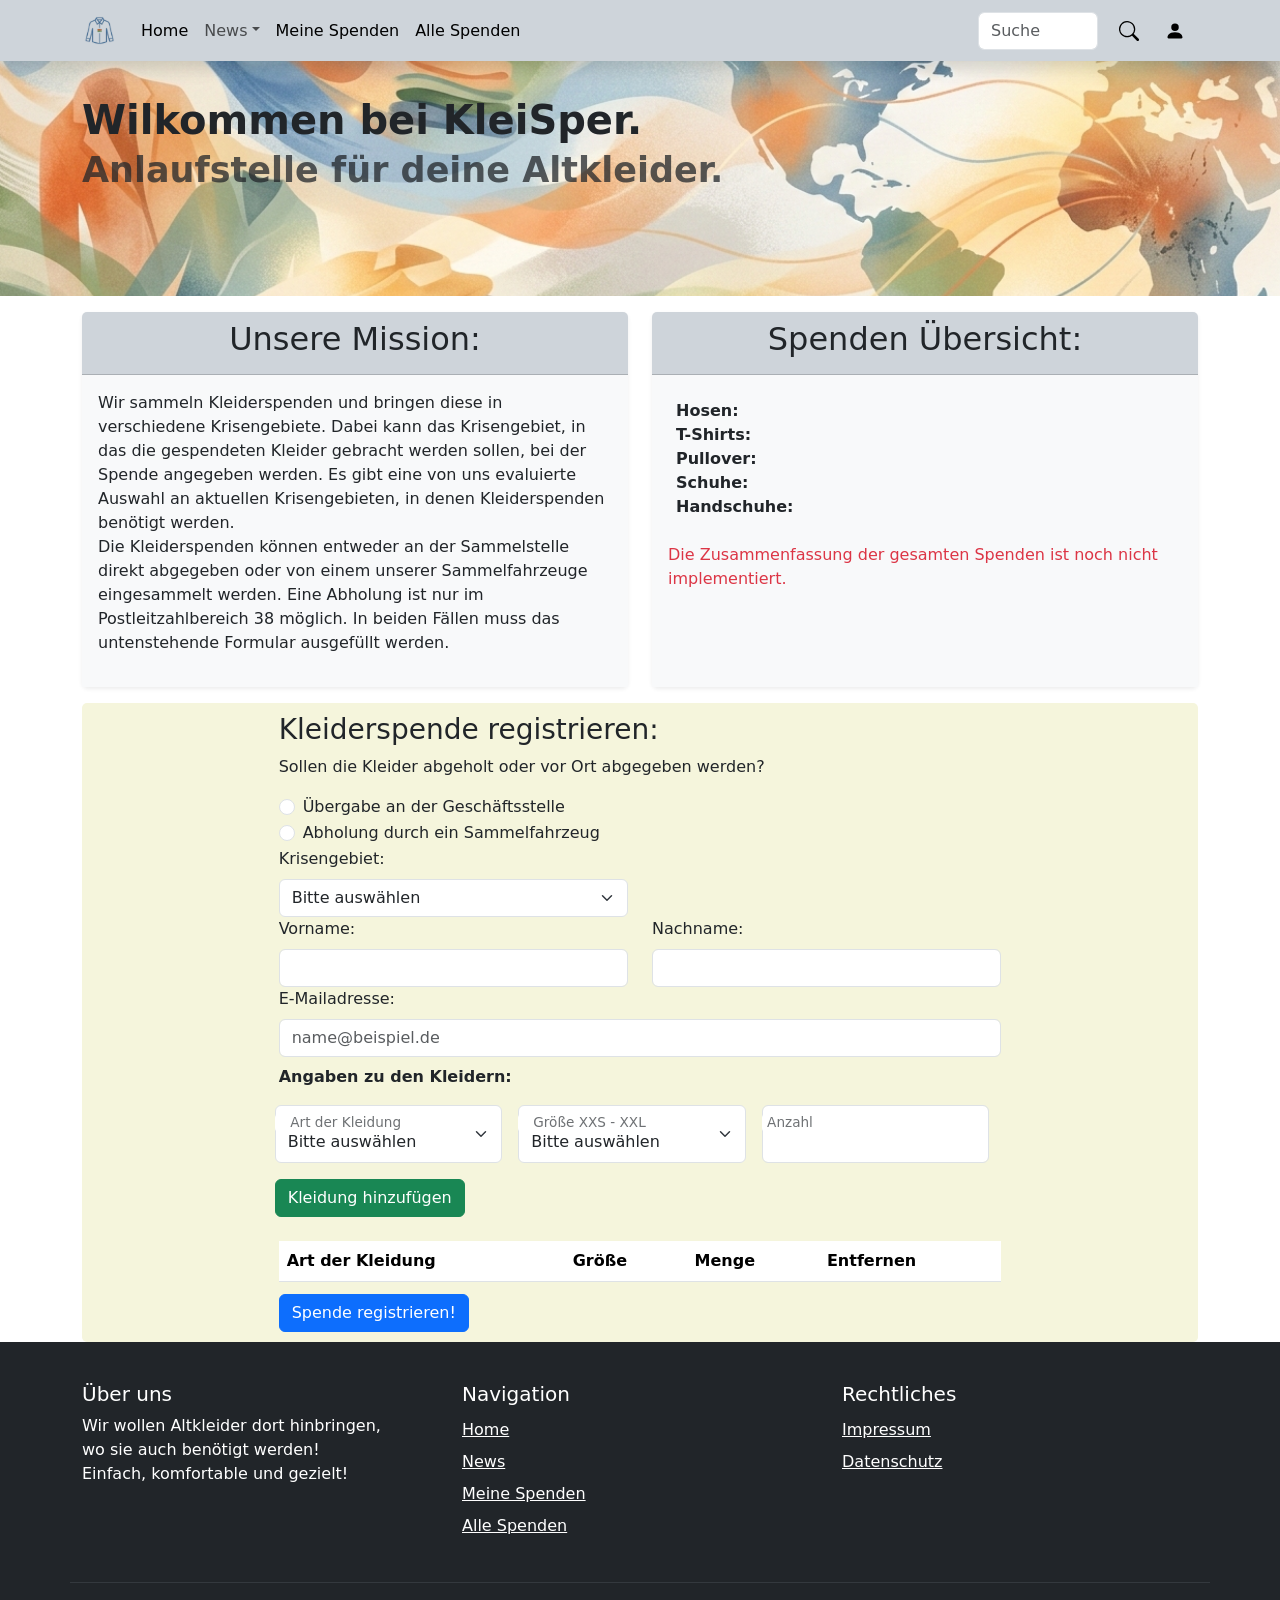
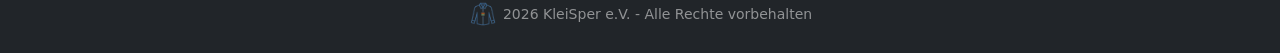
<file: index.html>
<!doctype html>
<html lang="de">
  <head>
    <meta charset="UTF-8" />
    <meta name="viewport" content="width=device-width, initial-scale=1.0" />
    <link rel="shortcut icon" href="images/favicon.ico" />
    <link
      href="https://cdn.jsdelivr.net/npm/bootstrap@5.3.8/dist/css/bootstrap.min.css"
      rel="stylesheet"
      integrity="sha384-sRIl4kxILFvY47J16cr9ZwB07vP4J8+LH7qKQnuqkuIAvNWLzeN8tE5YBujZqJLB"
      crossorigin="anonymous"
    />
    <link href="style.css" rel="stylesheet" />
    <title>KleiSper</title>
  </head>
  <body class="d-flex flex-column min-vh-100">
    <header>
      <nav class="navbar navbar-expand-md bg-dark-subtle shadow fixed-top">
        <div class="container-md d-flex align-items-center">
          <a class="navbar-brand" href="index.html">
            <img src="images/favicon.ico" alt="KleiSper" width="35px" />
          </a>
          <div
            class="offcanvas offcanvas-end"
            tabindex="-1"
            style="width: 70%"
            id="offcanvas"
            aria-label="offcanvasLabel1"
          >
            <div class="offcanvas-header">
              <h4 class="offcanvas-title">Menü</h4>
              <button
                type="button"
                class="btn-close text-reset"
                data-bs-dismiss="offcanvas"
                aria-label="Close"
              ></button>
            </div>
            <div class="offcanvas-body">
              <ul class="navbar-nav me-auto mb-2 mb-lg-0">
                <li class="nav-item">
                  <a class="nav-link active" href="index.html">Home</a>
                </li>
                <li class="nav-item dropdown">
                  <a
                    class="nav-link dropdown-toggle"
                    href="#"
                    role="button"
                    data-bs-toggle="dropdown"
                    aria-expanded="false"
                    >News</a
                  >
                  <ul class="dropdown-menu">
                    <li>
                      <a class="dropdown-item" href="news.html"
                        >Krisengebiete</a
                      >
                    </li>
                    <li>
                      <a class="dropdown-item" href="news.html"
                        >Sammelfahrzeuge</a
                      >
                    </li>
                    <li>
                      <a class="dropdown-item" href="news.html"
                        >News zu KleiSper</a
                      >
                    </li>
                    <li><hr class="dropdown-divider" /></li>
                    <li>
                      <a class="dropdown-item" href="news.html">Alle News</a>
                    </li>
                  </ul>
                </li>
                <li class="nav-item">
                  <a class="nav-link active" href="nutzerSpenden.html"
                    >Meine Spenden</a
                  >
                </li>
                <li class="nav-item">
                  <a class="nav-link active" href="alleSpenden.html"
                    >Alle Spenden</a
                  >
                </li>
              </ul>
            </div>
          </div>
          <div class="d-flex ms-auto">
            <form class="d-flex" role="search">
              <input
                id="suche"
                class="form-control me-2"
                type="search"
                placeholder="Suche"
                aria-label="Search"
                style="width: 120px"
              />
              <button class="btn btn-link btn-outline-secondary" type="submit">
                <img src="images/search.svg" alt="Suchen" width="20px" />
              </button>
            </form>
            <button class="btn btn-link btn-outline-light">
              <img src="images/person-fill.svg" alt="Profil" width="20px" />
            </button>
          </div>
          <button
            class="navbar-toggler"
            type="button"
            data-bs-toggle="offcanvas"
            data-bs-target="#offcanvas"
          >
            <span class="navbar-toggler-icon"></span>
          </button>
        </div>
      </nav>
      <div
        class="container-fluid img-fluid py-5"
        style="
          background-image: url(&quot;images/Header_background.png&quot;);
          background-size: cover;
          background-position: center;
        "
      >
        <div class="container-md py-5">
          <h1>
            <strong
              >Wilkommen bei KleiSper.<br />
              <small class="text-body-secondary"
                >Anlaufstelle für deine Altkleider.</small
              ></strong
            >
          </h1>
        </div>
      </div>
    </header>
    <main class="flex-grow-1">
      <div class="container-md">
        <div class="row mt-3">
          <div class="col-lg-6">
            <div class="card border-0 h-100 shadow-sm">
              <div class="card-header bg-dark-subtle">
                <h2 class="text-center">Unsere Mission:</h2>
              </div>
              <div class="card-body bg-light">
                <p>
                  Wir sammeln Kleiderspenden und bringen diese in verschiedene
                  Krisengebiete. Dabei kann das Krisengebiet, in das die
                  gespendeten Kleider gebracht werden sollen, bei der Spende
                  angegeben werden. Es gibt eine von uns evaluierte Auswahl an
                  aktuellen Krisengebieten, in denen Kleiderspenden benötigt
                  werden.<br />Die Kleiderspenden können entweder an der
                  Sammelstelle direkt abgegeben oder von einem unserer
                  Sammelfahrzeuge eingesammelt werden. Eine Abholung ist nur im
                  Postleitzahlbereich 38 möglich. In beiden Fällen muss das
                  untenstehende Formular ausgefüllt werden.
                </p>
              </div>
            </div>
          </div>
          <div class="col-lg-6">
            <div class="card border-0 h-100 shadow-sm">
              <div class="card-header bg-dark-subtle">
                <h2 class="text-center">Spenden Übersicht:</h2>
              </div>
              <div class="card-body bg-light">
                <ul class="list-unstyled p-2">
                  <li><strong>Hosen:</strong></li>
                  <li><strong>T-Shirts:</strong></li>
                  <li><strong>Pullover:</strong></li>
                  <li><strong>Schuhe:</strong></li>
                  <li><strong>Handschuhe:</strong></li>
                </ul>
                <p class="text-danger">
                  Die Zusammenfassung der gesamten Spenden ist noch nicht
                  implementiert.
                </p>
              </div>
            </div>
          </div>
        </div>

        <div
          class="mt-3"
          style="background-color: beige; border-radius: 5px; padding: 10px"
        >
          <div class="row">
            <div class="col-md-2"></div>
            <form id="formular" class="col-md-8 needs-validation" novalidate>
              <h3>Kleiderspende registrieren:</h3>
              <p>Sollen die Kleider abgeholt oder vor Ort abgegeben werden?</p>
              <div class="form-check">
                <input
                  class="form-check-input"
                  type="radio"
                  name="ort"
                  id="ort1"
                  value="Vor Ort"
                  required
                />
                <label class="form-check-label" for="ort1"
                  >Übergabe an der Geschäftsstelle</label
                >
              </div>
              <div class="form-check">
                <input
                  class="form-check-input"
                  type="radio"
                  name="ort"
                  id="ort2"
                  value="Abholung"
                  required
                />
                <label class="form-check-label" for="ort2"
                  >Abholung durch ein Sammelfahrzeug</label
                >
                <div class="invalid-feedback">Bitte wähle ein Option aus.</div>
              </div>
              <div class="row">
                <div class="col-sm-6 col-12">
                  <label for="krisengebiet" class="form-label"
                    >Krisengebiet:</label
                  >
                  <select
                    id="krisengebiet"
                    name="krisengebiet"
                    class="form-select"
                    required
                  >
                    <option value="" selected disabled>Bitte auswählen</option>
                    <option value="Mandalore">Mandalore</option>
                    <option value="Alderaan">Alderaan</option>
                    <option value="Tatooine">Tatooine</option>
                    <option value="Naboo">Naboo</option>
                    <option value="Endor">Endor</option>
                  </select>
                  <div class="invalid-feedback">
                    Bitte wähle ein Krisengebiet aus.
                  </div>
                </div>
              </div>
              <div class="row">
                <div class="col-sm-6 col-12">
                  <label for="vorN" class="form-label">Vorname:</label>
                  <input
                    type="text"
                    id="vorN"
                    name="vorN"
                    class="form-control"
                    required
                  />
                  <div class="invalid-feedback">
                    Bitte gib deinen Vornamen an.
                  </div>
                </div>
                <div class="col-sm-6 col-12">
                  <label for="nachN" class="form-label">Nachname:</label>
                  <input
                    type="text"
                    id="nachN"
                    name="nachN"
                    class="form-control"
                    required
                  />
                  <div class="invalid-feedback">
                    Bitte gib deinen Nachnamen an.
                  </div>
                </div>
              </div>
              <div class="col-12">
                <label for="email" class="form-label">E-Mailadresse:</label>
                <input
                  type="email"
                  id="email"
                  name="email"
                  class="form-control"
                  placeholder="name@beispiel.de"
                  autocomplete="email"
                  inputmode="email"
                  required
                />
                <div class="invalid-feedback">
                  Bitte gib eine E-Mail-Adresse an.
                </div>
              </div>
              <div id="abholung" class="row mt-2 d-none">
                <p class="col-12"><strong>Angaben für die Abholung:</strong></p>
                <div class="col-sm-8 col-12">
                  <label for="straße" class="form-label">Straße:</label>
                  <input
                    type="text"
                    id="straße"
                    name="straße"
                    class="form-control"
                  />
                  <div class="invalid-feedback">Bitte gib eine Straße an.</div>
                </div>
                <div class="col-sm-4 col-12">
                  <label for="hausNr" class="form-label">Hausnummer:</label>
                  <input
                    type="text"
                    id="hausNr"
                    name="hausNr"
                    class="form-control"
                    oninput="if (this.value < 0) this.value = 0;"
                  />
                  <div class="invalid-feedback">
                    Bitte gib eine Hausnummer an.
                  </div>
                </div>
                <div class="col-sm-3 col-12">
                  <label for="plz" class="form-label">Postleitzahl:</label>
                  <input
                    type="number"
                    id="plz"
                    name="plz"
                    min="38000"
                    max="38999"
                    inputmode="numeric"
                    step="1"
                    class="form-control my-no-spin"
                  />
                  <div class="invalid-feedback">
                    Bitte gib eine Postleitzahl von 38000 bis 38999 an.
                  </div>
                </div>
                <div class="col-sm-9 col-12">
                  <label for="stadt" class="form-label">Stadt:</label>
                  <input
                    type="text"
                    id="stadt"
                    name="stadt"
                    class="form-control"
                  />
                  <div class="invalid-feedback">Bitte gib eine Stadt an.</div>
                </div>
                <div class="row align-items-center mt-2">
                  <div class="col-12">
                    <p>Wunschtermin für die Abholung:</p>
                  </div>
                  <div class="col-auto">
                    <label for="datum" class="form-label">Datum:</label>
                    <input
                      type="date"
                      id="datum"
                      name="datum"
                      class="form-control"
                    />
                    <div class="invalid-feedback">
                      Bitte wähle ein Datum aus.
                    </div>
                  </div>
                  <div class="col-auto">
                    <label for="zeit" class="col-form-label">Zeit:</label>
                    <select id="zeit" name="zeit" class="form-select">
                      <option value="" selected disabled>
                        Bitte auswählen
                      </option>
                      <option value="8-10">8-10 Uhr</option>
                      <option value="10-12">10-12 Uhr</option>
                      <option value="14-16">14-16 Uhr</option>
                      <option value="16-18">16-18 Uhr</option>
                    </select>
                    <div class="invalid-feedback">
                      Bitte wähle einen Zeitslot aus.
                    </div>
                  </div>
                </div>
              </div>

              <div class="row align-items-center">
                <p class="col-12 mt-2 mb-0">
                  <strong>Angaben zu den Kleidern:</strong>
                </p>
                <div id="kleiderAuswahl" class="row g-3 mt-0">
                  <div
                    id="kleiderArten"
                    class="form-floating col-xxl-3 col-lg-4 col-sm-6"
                  >
                    <select
                      id="kleiderArt"
                      name="kleiderArt"
                      class="form-select"
                    >
                      <option value="" selected disabled>
                        Bitte auswählen
                      </option>
                      <option value="Hose">Hose</option>
                      <option value="T-Shirt">T-Shirt</option>
                      <option value="Pullover">Pullover</option>
                      <option value="Schuhe">Schuhe</option>
                      <option value="Handschuhe">Handschuhe</option>
                    </select>
                    <label for="kleiderArt" class="ps-4"
                      >Art der Kleidung</label
                    >
                  </div>

                  <div
                    id="größen1"
                    class="form-floating col-xxl-3 col-lg-4 col-sm-6"
                  >
                    <select
                      id="normalegröße"
                      name="normalegröße"
                      class="form-select"
                    >
                      <option value="" selected disabled>
                        Bitte auswählen
                      </option>
                      <option value="XXS">XXS</option>
                      <option value="XS">XS</option>
                      <option value="S">S</option>
                      <option value="M">M</option>
                      <option value="L">L</option>
                      <option value="XL">XL</option>
                      <option value="XXL">XXL</option>
                    </select>
                    <label for="normalegröße" class="ps-4">
                      Größe XXS - XXL</label
                    >
                  </div>
                  <div
                    id="größen2"
                    class="form-floating col-xxl-3 col-lg-4 col-sm-6 d-none"
                  >
                    <select
                      id="schuhgröße"
                      name="schuhgröße"
                      class="form-select"
                    >
                      <option value="" selected disabled>
                        Bitte auswählen
                      </option>
                      <option value="35">35</option>
                      <option value="36">36</option>
                      <option value="37">37</option>
                      <option value="38">38</option>
                      <option value="39">39</option>
                      <option value="40">40</option>
                      <option value="41">41</option>
                      <option value="42">42</option>
                      <option value="43">43</option>
                      <option value="44">44</option>
                      <option value="45">45</option>
                      <option value="46">46</option>
                      <option value="47">47</option>
                      <option value="48">48</option>
                    </select>
                    <label for="schuhgröße" class="ps-4">Schuhgröße</label>
                  </div>
                  <div
                    id="größen3"
                    class="form-floating col-xxl-3 col-lg-4 col-sm-6 d-none"
                  >
                    <select
                      id="handschuhgröße"
                      name="handschuhgröße"
                      class="form-select"
                    >
                      <option value="" selected disabled>
                        Bitte auswählen
                      </option>
                      <option value="4,5">4,5</option>
                      <option value="5">5</option>
                      <option value="5,5">5,5</option>
                      <option value="6">6</option>
                      <option value="6,5">6,5</option>
                      <option value="7">7</option>
                      <option value="7,5">7,5</option>
                      <option value="8">8</option>
                      <option value="8,5">8,5</option>
                      <option value="9">9</option>
                      <option value="9,5">9,5</option>
                      <option value="10">10</option>
                      <option value="11">11</option>
                    </select>
                    <label for="handschuhgröße" class="ps-4"
                      >Handschuhgröße</label
                    >
                  </div>
                  <div class="form-floating col-xxl-3 col-lg-4 col-sm-6">
                    <input
                      type="number"
                      id="anzahl"
                      name="anzahl"
                      class="form-control"
                      min="1"
                      inputmode="numeric"
                      step="1"
                      oninput="if (this.value < 1) this.value = 1;"
                    />
                    <label for="anzahl">Anzahl</label>
                  </div>
                  <div class="col-auto col-xxl-3 col-lg-4 col-sm-6">
                    <button
                      class="btn btn-success"
                      type="button"
                      id="button1"
                    >
                      Kleidung hinzufügen
                    </button>
                  </div>
                </div>
              </div>
              <div class="col-auto mt-4 mb-1">
                <table id="kleiderTabelle" class="table table-striped mb-0">
                  <thead>
                    <tr>
                      <th scope="col">Art der Kleidung</th>
                      <th scope="col">Größe</th>
                      <th scope="col">Menge</th>
                      <th scope="col">Entfernen</th>
                    </tr>
                  </thead>
                  <tbody></tbody>
                </table>
                <div id="checkKleider" class="d-none" style="color: #dc3545">
                  <small
                    >Bitte gebe mindestens ein Kleidungsstück zur Spende
                    an.</small
                  >
                </div>
              </div>
              <div class="col-auto">
                <button class="btn btn-primary mt-2" type="submit" id="button2">
                  Spende registrieren!
                </button>
              </div>
            </form>
          </div>
        </div>
      </div>
    </main>
    <footer class="bg-dark text-white py-4">
      <div class="container">
        <div class="row">
          <div class="col-md-4">
            <h5 class="mt-3">Über uns</h5>
            <p>
              Wir wollen Altkleider dort hinbringen,<br />wo sie auch benötigt
              werden! <br />
              Einfach, komfortable und gezielt!
            </p>
          </div>
          <div class="col-md-4">
            <h5 class="mt-3">Navigation</h5>
            <ul class="list-unstyled lh-lg">
              <li>
                <a class="nav-link d-inline-block" href="index.html"
                  ><u>Home</u></a
                >
              </li>
              <li>
                <a class="nav-link d-inline-block" href="news.html"
                  ><u>News</u></a
                >
              </li>
              <li>
                <a class="nav-link d-inline-block" href="nutzerSpenden.html"
                  ><u>Meine Spenden</u></a
                >
              </li>
              <li>
                <a class="nav-link d-inline-block" href="alleSpenden.html"
                  ><u>Alle Spenden</u></a
                >
              </li>
            </ul>
          </div>
          <div class="col-md-4 lh-lg">
            <h5 class="mt-3">Rechtliches</h5>
            <ul class="list-unstyled">
              <li>
                <a class="nav-link d-inline-block" href="impressum.html"
                  ><u>Impressum</u></a
                >
              </li>
              <li>
                <a class="nav-link d-inline-block" href="datenschutz.html"
                  ><u>Datenschutz</u></a
                >
              </li>
            </ul>
          </div>
          <hr class="mt-4 border-secondary" />
          <div class="text-center text-white-50">
            <img src="images/favicon.svg" width="30px" />
            <small>2026 KleiSper e.V. - Alle Rechte vorbehalten</small>
          </div>
        </div>
      </div>
    </footer>

    <script
      src="https://cdn.jsdelivr.net/npm/bootstrap@5.3.8/dist/js/bootstrap.bundle.min.js"
      integrity="sha384-FKyoEForCGlyvwx9Hj09JcYn3nv7wiPVlz7YYwJrWVcXK/BmnVDxM+D2scQbITxI"
      crossorigin="anonymous"
    ></script>
    <script src="scripts.js"></script>
  </body>
</html>
</file>
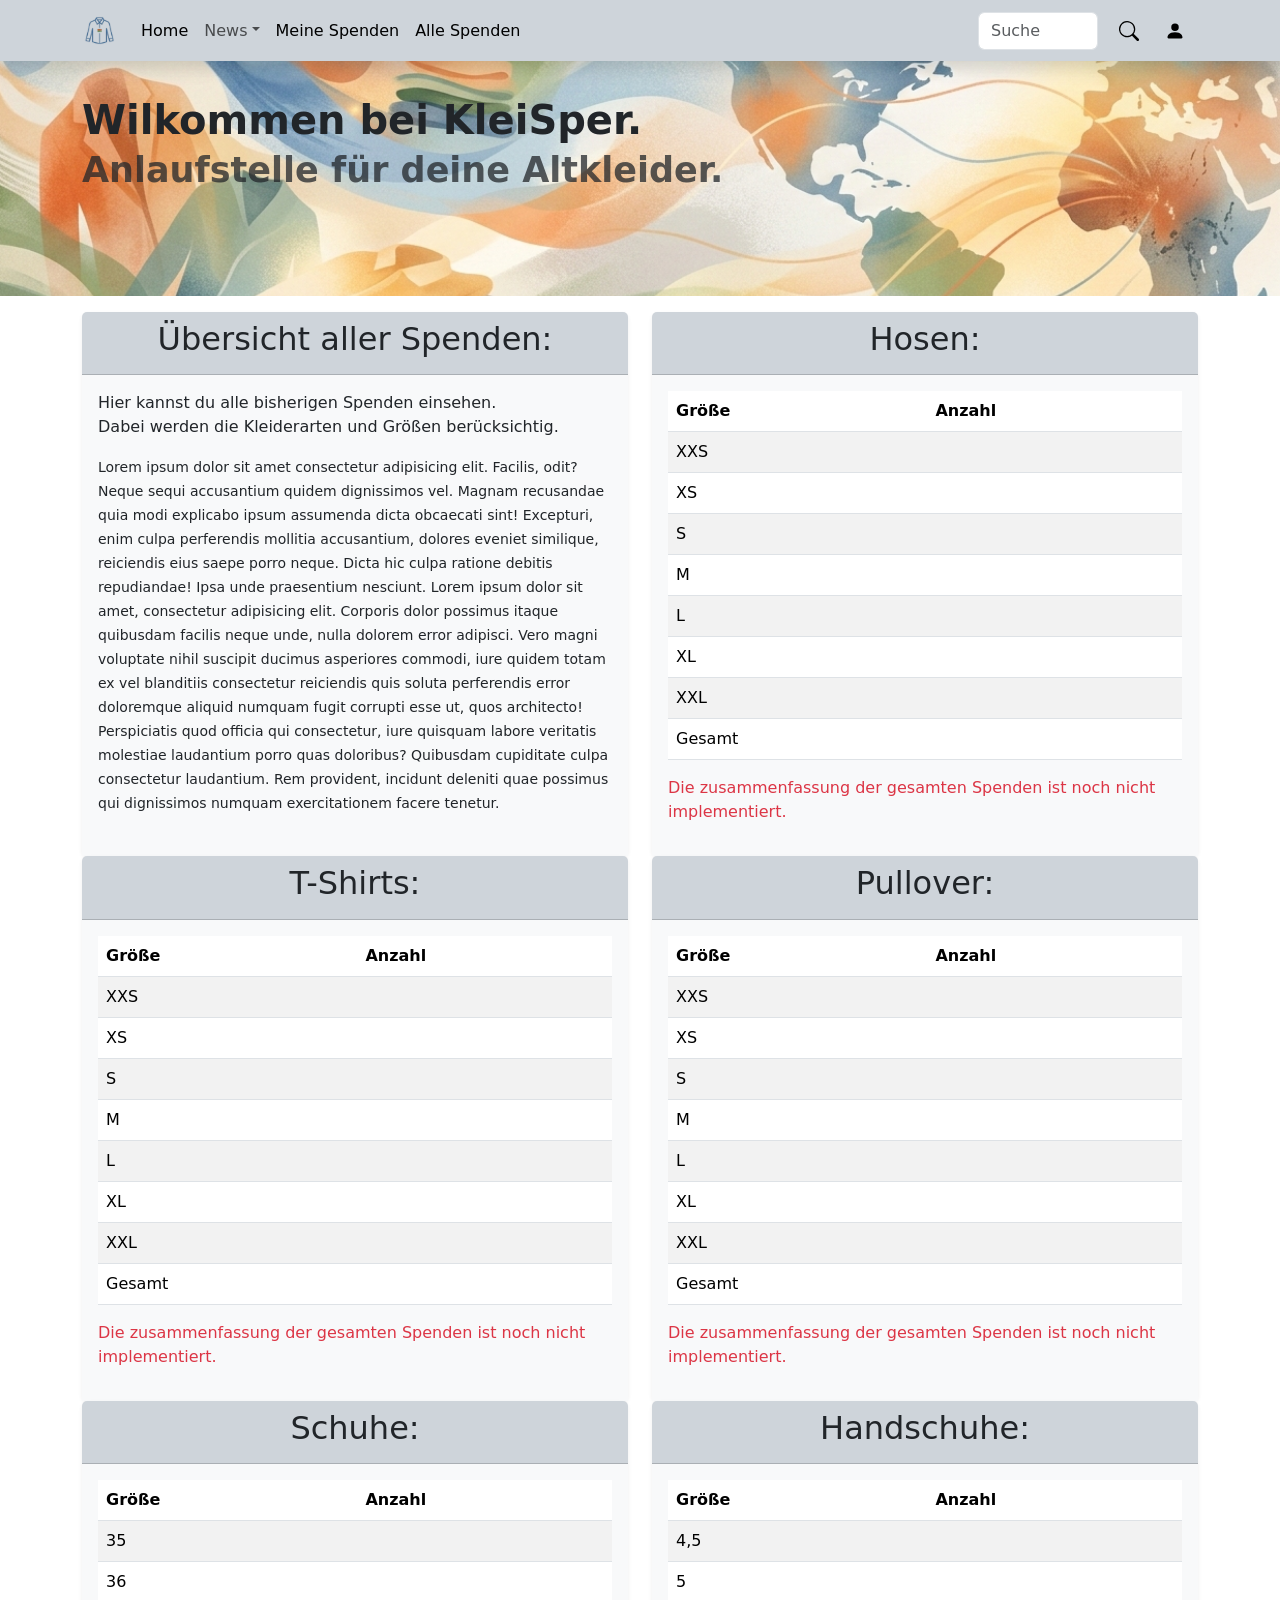
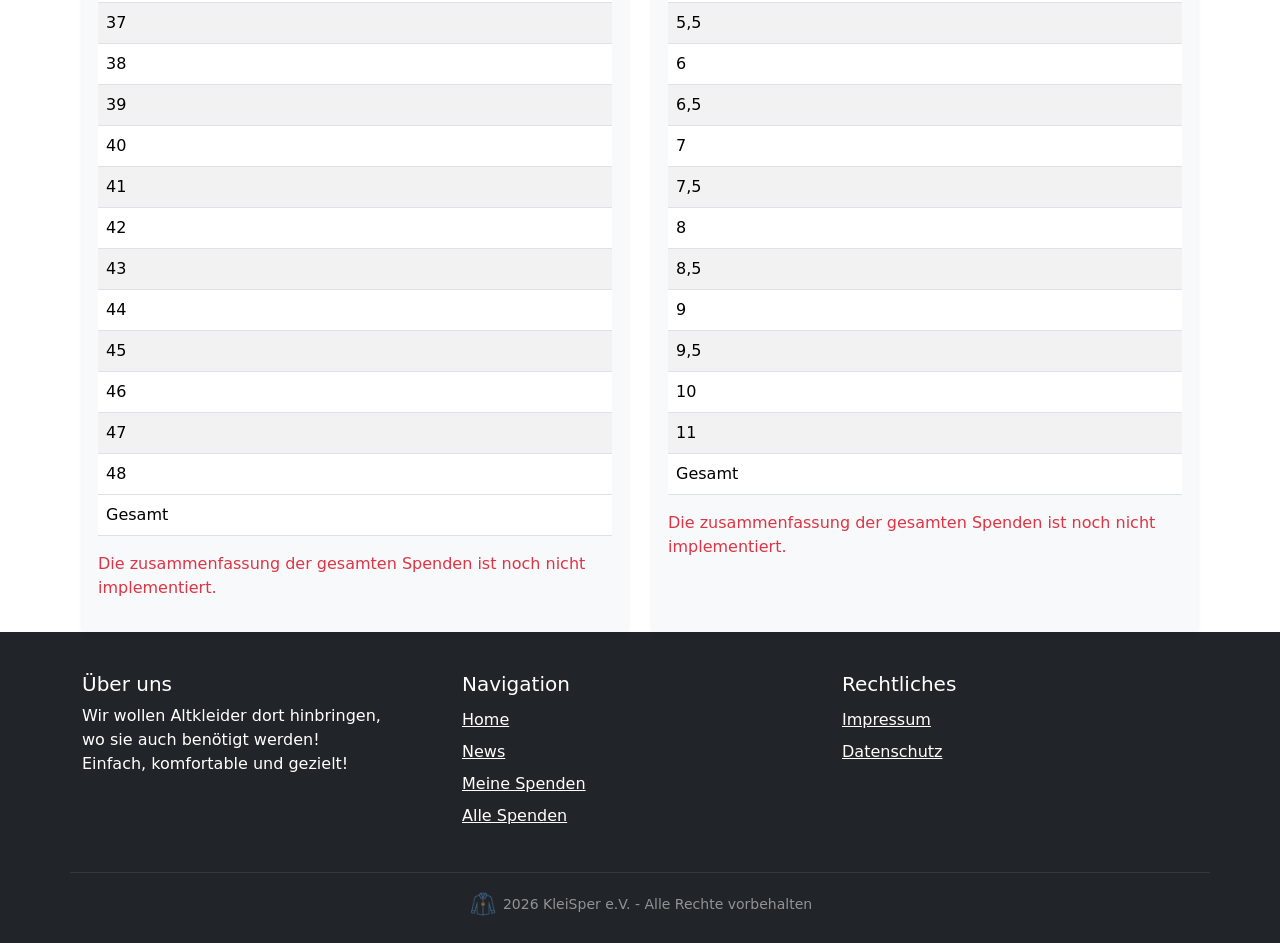
<file: alleSpenden.html>
<!doctype html>
<html lang="en">
  <head>
    <meta charset="UTF-8" />
    <meta name="viewport" content="width=device-width, initial-scale=1.0" />
    <link rel="shortcut icon" href="images/favicon.ico" />
    <link
      href="https://cdn.jsdelivr.net/npm/bootstrap@5.3.8/dist/css/bootstrap.min.css"
      rel="stylesheet"
      integrity="sha384-sRIl4kxILFvY47J16cr9ZwB07vP4J8+LH7qKQnuqkuIAvNWLzeN8tE5YBujZqJLB"
      crossorigin="anonymous"
    />
    <link href="style.css" rel="stylesheet" />
    <title>KleiSper</title>
  </head>
  <body class="d-flex flex-column min-vh-100">
    <header>
      <nav class="navbar navbar-expand-md bg-dark-subtle shadow fixed-top">
        <div class="container-md d-flex align-items-center">
          <a class="navbar-brand" href="index.html">
            <img src="images/favicon.ico" alt="KleiSper" width="35px" />
          </a>
          <div
            class="offcanvas offcanvas-end"
            tabindex="-1"
            style="width: 70%"
            id="offcanvas"
            aria-label="offcanvasLabel1"
          >
            <div class="offcanvas-header">
              <h4 class="offcanvas-title">Menü</h4>
              <button
                type="button"
                class="btn-close text-reset"
                data-bs-dismiss="offcanvas"
                aria-label="Close"
              ></button>
            </div>
            <div class="offcanvas-body">
              <ul class="navbar-nav me-auto mb-2 mb-lg-0">
                <li class="nav-item">
                  <a class="nav-link active" href="index.html">Home</a>
                </li>
                <li class="nav-item dropdown">
                  <a
                    class="nav-link dropdown-toggle"
                    href="#"
                    role="button"
                    data-bs-toggle="dropdown"
                    aria-expanded="false"
                    >News</a
                  >
                  <ul class="dropdown-menu">
                    <li>
                      <a class="dropdown-item" href="news.html"
                        >Krisengebiete</a
                      >
                    </li>
                    <li>
                      <a class="dropdown-item" href="news.html"
                        >Sammelfahrzeuge</a
                      >
                    </li>
                    <li>
                      <a class="dropdown-item" href="news.html"
                        >News zu KleiSper</a
                      >
                    </li>
                    <li><hr class="dropdown-divider" /></li>
                    <li>
                      <a class="dropdown-item" href="news.html">Alle News</a>
                    </li>
                  </ul>
                </li>
                <li class="nav-item">
                  <a class="nav-link active" href="nutzerSpenden.html"
                    >Meine Spenden</a
                  >
                </li>
                <li class="nav-item">
                  <a class="nav-link active" href="alleSpenden.html"
                    >Alle Spenden</a
                  >
                </li>
              </ul>
            </div>
          </div>
          <div class="d-flex ms-auto">
            <form class="d-flex" role="search">
              <input
                class="form-control me-2"
                type="search"
                placeholder="Suche"
                aria-label="Search"
                style="width: 120px"
              />
              <button class="btn btn-link btn-outline-secondary" type="submit">
                <img src="images/search.svg" alt="Suchen" width="20px" />
              </button>
            </form>
            <button class="btn btn-link btn-outline-light">
              <img src="images/person-fill.svg" alt="Profil" width="20px" />
            </button>
          </div>
          <button
            class="navbar-toggler"
            type="button"
            data-bs-toggle="offcanvas"
            data-bs-target="#offcanvas"
          >
            <span class="navbar-toggler-icon"></span>
          </button>
        </div>
      </nav>
      <div
        class="container-fluid img-fluid py-5"
        style="
          background-image: url(&quot;images/Header_background.png&quot;);
          background-size: cover;
          background-position: center;
        "
      >
        <div class="container-md pt-5 py-5">
          <h1>
            <strong
              >Wilkommen bei KleiSper.<br />
              <small class="text-body-secondary"
                >Anlaufstelle für deine Altkleider.</small
              ></strong
            >
          </h1>
        </div>
      </div>
    </header>
    <main class="flex-grow-1">
      <div class="container-md">
        <div class="row mt-3">
          <div class="col-lg-6">
            <div class="card border-0 h-100 shadow-sm">
              <div class="card-header bg-dark-subtle">
                <h2 class="text-center">Übersicht aller Spenden:</h2>
              </div>
              <div class="card-body bg-light">
                <p>
                  Hier kannst du alle bisherigen Spenden einsehen.<br />
                  Dabei werden die Kleiderarten und Größen berücksichtig.
                </p>
                <p>
                  <small
                    >Lorem ipsum dolor sit amet consectetur adipisicing elit.
                    Facilis, odit? Neque sequi accusantium quidem dignissimos
                    vel. Magnam recusandae quia modi explicabo ipsum assumenda
                    dicta obcaecati sint! Excepturi, enim culpa perferendis
                    mollitia accusantium, dolores eveniet similique, reiciendis
                    eius saepe porro neque. Dicta hic culpa ratione debitis
                    repudiandae! Ipsa unde praesentium nesciunt. Lorem ipsum
                    dolor sit amet, consectetur adipisicing elit. Corporis dolor
                    possimus itaque quibusdam facilis neque unde, nulla dolorem
                    error adipisci. Vero magni voluptate nihil suscipit ducimus
                    asperiores commodi, iure quidem totam ex vel blanditiis
                    consectetur reiciendis quis soluta perferendis error
                    doloremque aliquid numquam fugit corrupti esse ut, quos
                    architecto! Perspiciatis quod officia qui consectetur, iure
                    quisquam labore veritatis molestiae laudantium porro quas
                    doloribus? Quibusdam cupiditate culpa consectetur
                    laudantium. Rem provident, incidunt deleniti quae possimus
                    qui dignissimos numquam exercitationem facere
                    tenetur.</small
                  >
                </p>
              </div>
            </div>
          </div>
          <div class="col-lg-6">
            <div class="card border-0 h-100 shadow-sm">
              <div class="card-header bg-dark-subtle">
                <h2 class="text-center">Hosen:</h2>
              </div>
              <div class="card-body bg-light">
                <table class="table table-striped">
                  <thead>
                    <tr>
                      <th>Größe</th>
                      <th>Anzahl</th>
                    </tr>
                  </thead>
                  <tbody>
                    <tr>
                      <td>XXS</td>
                      <td></td>
                    </tr>
                    <tr>
                      <td>XS</td>
                      <td></td>
                    </tr>
                    <tr>
                      <td>S</td>
                      <td></td>
                    </tr>
                    <tr>
                      <td>M</td>
                      <td></td>
                    </tr>
                    <tr>
                      <td>L</td>
                      <td></td>
                    </tr>
                    <tr>
                      <td>XL</td>
                      <td></td>
                    </tr>
                    <tr>
                      <td>XXL</td>
                      <td></td>
                    </tr>
                  </tbody>
                  <tfoot>
                    <td>Gesamt</td>
                    <td></td>
                  </tfoot>
                </table>
                <p class="text-danger">
                  Die zusammenfassung der gesamten Spenden ist noch nicht
                  implementiert.
                </p>
              </div>
            </div>
          </div>
          <div class="col-lg-6">
            <div class="card border-0 h-100 shadow-sm">
              <div class="card-header bg-dark-subtle">
                <h2 class="text-center">T-Shirts:</h2>
              </div>
              <div class="card-body bg-light">
                <table class="table table-striped">
                  <thead>
                    <tr>
                      <th>Größe</th>
                      <th>Anzahl</th>
                    </tr>
                  </thead>
                  <tbody>
                    <tr>
                      <td>XXS</td>
                      <td></td>
                    </tr>
                    <tr>
                      <td>XS</td>
                      <td></td>
                    </tr>
                    <tr>
                      <td>S</td>
                      <td></td>
                    </tr>
                    <tr>
                      <td>M</td>
                      <td></td>
                    </tr>
                    <tr>
                      <td>L</td>
                      <td></td>
                    </tr>
                    <tr>
                      <td>XL</td>
                      <td></td>
                    </tr>
                    <tr>
                      <td>XXL</td>
                      <td></td>
                    </tr>
                  </tbody>
                  <tfoot>
                    <td>Gesamt</td>
                    <td></td>
                  </tfoot>
                </table>
                <p class="text-danger">
                  Die zusammenfassung der gesamten Spenden ist noch nicht
                  implementiert.
                </p>
              </div>
            </div>
          </div>
          <div class="col-lg-6">
            <div class="card border-0 h-100 shadow-sm">
              <div class="card-header bg-dark-subtle">
                <h2 class="text-center">Pullover:</h2>
              </div>
              <div class="card-body bg-light">
                <table class="table table-striped">
                  <thead>
                    <tr>
                      <th>Größe</th>
                      <th>Anzahl</th>
                    </tr>
                  </thead>
                  <tbody>
                    <tr>
                      <td>XXS</td>
                      <td></td>
                    </tr>
                    <tr>
                      <td>XS</td>
                      <td></td>
                    </tr>
                    <tr>
                      <td>S</td>
                      <td></td>
                    </tr>
                    <tr>
                      <td>M</td>
                      <td></td>
                    </tr>
                    <tr>
                      <td>L</td>
                      <td></td>
                    </tr>
                    <tr>
                      <td>XL</td>
                      <td></td>
                    </tr>
                    <tr>
                      <td>XXL</td>
                      <td></td>
                    </tr>
                  </tbody>
                  <tfoot>
                    <td>Gesamt</td>
                    <td></td>
                  </tfoot>
                </table>
                <p class="text-danger">
                  Die zusammenfassung der gesamten Spenden ist noch nicht
                  implementiert.
                </p>
              </div>
            </div>
          </div>
          <div class="col-lg-6">
            <div class="card border-0 h-100 shadow-sm">
              <div class="card-header bg-dark-subtle">
                <h2 class="text-center">Schuhe:</h2>
              </div>
              <div class="card-body bg-light">
                <table class="table table-striped">
                  <thead>
                    <tr>
                      <th>Größe</th>
                      <th>Anzahl</th>
                    </tr>
                  </thead>
                  <tbody>
                    <tr>
                      <td>35</td>
                      <td></td>
                    </tr>
                    <tr>
                      <td>36</td>
                      <td></td>
                    </tr>
                    <tr>
                      <td>37</td>
                      <td></td>
                    </tr>
                    <tr>
                      <td>38</td>
                      <td></td>
                    </tr>
                    <tr>
                      <td>39</td>
                      <td></td>
                    </tr>
                    <tr>
                      <td>40</td>
                      <td></td>
                    </tr>
                    <tr>
                      <td>41</td>
                      <td></td>
                    </tr>
                    <tr>
                      <td>42</td>
                      <td></td>
                    </tr>
                    <tr>
                      <td>43</td>
                      <td></td>
                    </tr>
                    <tr>
                      <td>44</td>
                      <td></td>
                    </tr>
                    <tr>
                      <td>45</td>
                      <td></td>
                    </tr>
                    <tr>
                      <td>46</td>
                      <td></td>
                    </tr>
                    <tr>
                      <td>47</td>
                      <td></td>
                    </tr>
                    <tr>
                      <td>48</td>
                      <td></td>
                    </tr>
                  </tbody>
                  <tfoot>
                    <td>Gesamt</td>
                    <td></td>
                  </tfoot>
                </table>
                <p class="text-danger">
                  Die zusammenfassung der gesamten Spenden ist noch nicht
                  implementiert.
                </p>
              </div>
            </div>
          </div>
          <div class="col-lg-6">
            <div class="card border-0 h-100 shadow-sm">
              <div class="card-header bg-dark-subtle">
                <h2 class="text-center">Handschuhe:</h2>
              </div>
              <div class="card-body bg-light">
                <table class="table table-striped">
                  <thead>
                    <tr>
                      <th>Größe</th>
                      <th>Anzahl</th>
                    </tr>
                  </thead>
                  <tbody>
                    <tr>
                      <td>4,5</td>
                      <td></td>
                    </tr>
                    <tr>
                      <td>5</td>
                      <td></td>
                    </tr>
                    <tr>
                      <td>5,5</td>
                      <td></td>
                    </tr>
                    <tr>
                      <td>6</td>
                      <td></td>
                    </tr>
                    <tr>
                      <td>6,5</td>
                      <td></td>
                    </tr>
                    <tr>
                      <td>7</td>
                      <td></td>
                    </tr>
                    <tr>
                      <td>7,5</td>
                      <td></td>
                    </tr>
                    <tr>
                      <td>8</td>
                      <td></td>
                    </tr>
                    <tr>
                      <td>8,5</td>
                      <td></td>
                    </tr>
                    <tr>
                      <td>9</td>
                      <td></td>
                    </tr>
                    <tr>
                      <td>9,5</td>
                      <td></td>
                    </tr>
                    <tr>
                      <td>10</td>
                      <td></td>
                    </tr>
                    <tr>
                      <td>11</td>
                      <td></td>
                    </tr>
                  </tbody>
                  <tfoot>
                    <td>Gesamt</td>
                    <td></td>
                  </tfoot>
                </table>
                <p class="text-danger">
                  Die zusammenfassung der gesamten Spenden ist noch nicht
                  implementiert.
                </p>
              </div>
            </div>
          </div>
        </div>
      </div>
    </main>

    <footer class="bg-dark text-white py-4">
      <div class="container">
        <div class="row">
          <div class="col-md-4">
            <h5 class="mt-3">Über uns</h5>
            <p>
              Wir wollen Altkleider dort hinbringen,<br />wo sie auch benötigt
              werden! <br />
              Einfach, komfortable und gezielt!
            </p>
          </div>
          <div class="col-md-4">
            <h5 class="mt-3">Navigation</h5>
            <ul class="list-unstyled lh-lg">
              <li>
                <a class="nav-link d-inline-block" href="index.html"
                  ><u>Home</u></a
                >
              </li>
              <li>
                <a class="nav-link d-inline-block" href="news.html"
                  ><u>News</u></a
                >
              </li>
              <li>
                <a class="nav-link d-inline-block" href="nutzerSpenden.html"
                  ><u>Meine Spenden</u></a
                >
              </li>
              <li>
                <a class="nav-link d-inline-block" href="alleSpenden.html"
                  ><u>Alle Spenden</u></a
                >
              </li>
            </ul>
          </div>
          <div class="col-md-4 lh-lg">
            <h5 class="mt-3">Rechtliches</h5>
            <ul class="list-unstyled">
              <li>
                <a class="nav-link d-inline-block" href="impressum.html"
                  ><u>Impressum</u></a
                >
              </li>
              <li>
                <a class="nav-link d-inline-block" href="datenschutz.html"
                  ><u>Datenschutz</u></a
                >
              </li>
            </ul>
          </div>
          <hr class="mt-4 border-secondary" />
          <div class="text-center text-white-50">
            <img src="images/favicon.svg" width="30px" />
            <small>2026 KleiSper e.V. - Alle Rechte vorbehalten</small>
          </div>
        </div>
      </div>
    </footer>

    <script
      src="https://cdn.jsdelivr.net/npm/bootstrap@5.3.8/dist/js/bootstrap.bundle.min.js"
      integrity="sha384-FKyoEForCGlyvwx9Hj09JcYn3nv7wiPVlz7YYwJrWVcXK/BmnVDxM+D2scQbITxI"
      crossorigin="anonymous"
    ></script>
    <script src="scripts.js"></script>
  </body>
</html>
</file>
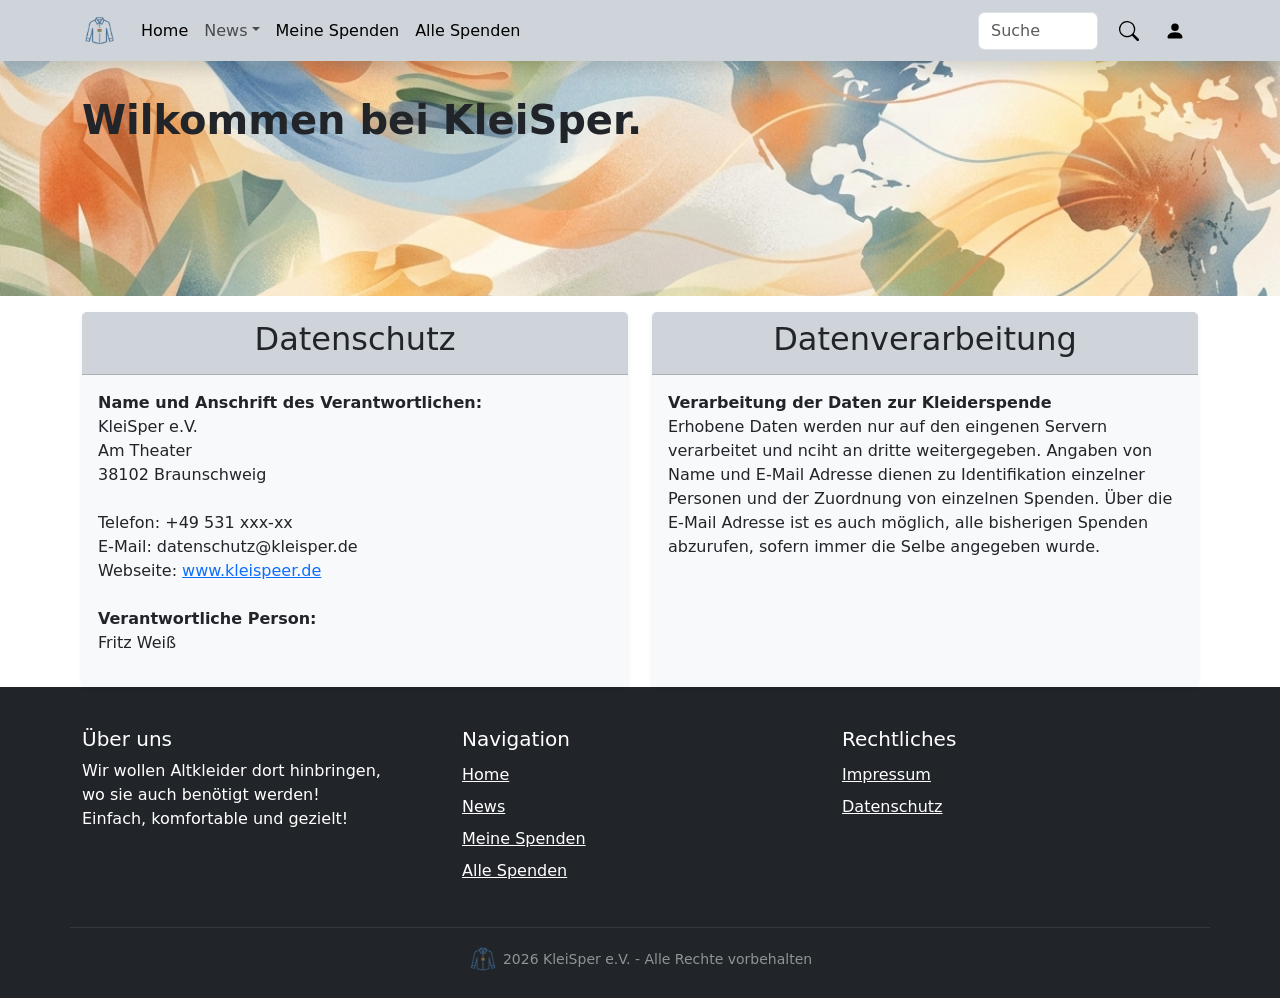
<file: datenschutz.html>
<!doctype html>
<html lang="en">
  <head>
    <meta charset="UTF-8" />
    <meta name="viewport" content="width=device-width, initial-scale=1.0" />
    <link rel="shortcut icon" href="images/favicon.ico" />
    <link
      href="https://cdn.jsdelivr.net/npm/bootstrap@5.3.8/dist/css/bootstrap.min.css"
      rel="stylesheet"
      integrity="sha384-sRIl4kxILFvY47J16cr9ZwB07vP4J8+LH7qKQnuqkuIAvNWLzeN8tE5YBujZqJLB"
      crossorigin="anonymous"
    />
    <link href="style.css" rel="stylesheet" />
    <title>KleiSper</title>
  </head>
  <body class="d-flex flex-column min-vh-100">
    <header>
      <nav class="navbar navbar-expand-md bg-dark-subtle shadow fixed-top">
        <div class="container-md d-flex align-items-center">
          <a class="navbar-brand" href="index.html">
            <img src="images/favicon.ico" alt="KleiSper" width="35px" />
          </a>
          <div
            class="offcanvas offcanvas-end"
            tabindex="-1"
            style="width: 70%"
            id="offcanvas"
            aria-label="offcanvasLabel1"
          >
            <div class="offcanvas-header">
              <h4 class="offcanvas-title">Menü</h4>
              <button
                type="button"
                class="btn-close text-reset"
                data-bs-dismiss="offcanvas"
                aria-label="Close"
              ></button>
            </div>
            <div class="offcanvas-body">
              <ul class="navbar-nav me-auto mb-2 mb-lg-0">
                <li class="nav-item">
                  <a class="nav-link active" href="index.html">Home</a>
                </li>
                <li class="nav-item dropdown">
                  <a
                    class="nav-link dropdown-toggle"
                    href="#"
                    role="button"
                    data-bs-toggle="dropdown"
                    aria-expanded="false"
                    >News</a
                  >
                  <ul class="dropdown-menu">
                    <li>
                      <a class="dropdown-item" href="news.html"
                        >Krisengebiete</a
                      >
                    </li>
                    <li>
                      <a class="dropdown-item" href="news.html"
                        >Sammelfahrzeuge</a
                      >
                    </li>
                    <li>
                      <a class="dropdown-item" href="news.html"
                        >News zu KleiSper</a
                      >
                    </li>
                    <li><hr class="dropdown-divider" /></li>
                    <li>
                      <a class="dropdown-item" href="news.html">Alle News</a>
                    </li>
                  </ul>
                </li>
                <li class="nav-item">
                  <a class="nav-link active" href="nutzerSpenden.html"
                    >Meine Spenden</a
                  >
                </li>
                <li class="nav-item">
                  <a class="nav-link active" href="alleSpenden.html"
                    >Alle Spenden</a
                  >
                </li>
              </ul>
            </div>
          </div>
          <div class="d-flex ms-auto">
            <form class="d-flex" role="search">
              <input
                class="form-control me-2"
                type="search"
                placeholder="Suche"
                aria-label="Search"
                style="width: 120px"
              />
              <button class="btn btn-link btn-outline-secondary" type="submit">
                <img src="images/search.svg" alt="Suchen" width="20px" />
              </button>
            </form>
            <button class="btn btn-link btn-outline-light">
              <img src="images/person-fill.svg" alt="Profil" width="20px" />
            </button>
          </div>
          <button
            class="navbar-toggler"
            type="button"
            data-bs-toggle="offcanvas"
            data-bs-target="#offcanvas"
          >
            <span class="navbar-toggler-icon"></span>
          </button>
        </div>
      </nav>
      <div
        class="container-fluid img-fluid py-5"
        style="
          background-image: url(&quot;images/Header_background.png&quot;);
          background-size: cover;
          background-position: center;
        "
      >
        <div class="container-md pt-5 py-5">
          <h1>
            <strong
              >Wilkommen bei KleiSper.<br />
              <small class="text-body-secondary"><br /></small
            ></strong>
          </h1>
        </div>
      </div>
    </header>
    <main class="flex-grow-1 container">
      <div class="row mt-3">
        <div class="col-lg-6">
          <div class="card border-0 h-100 shadow-sm">
            <div class="card-header bg-dark-subtle">
              <h2 class="text-center">Datenschutz</h2>
            </div>
            <div class="card-body bg-light">
              <ul class="list-unstyled">
                <li>
                  <strong>Name und Anschrift des Verantwortlichen:</strong>
                </li>
                <li>KleiSper e.V.</li>
                <li>Am Theater</li>
                <li>38102 Braunschweig</li>
                <li><br /></li>
                <li>Telefon: +49 531 xxx-xx</li>
                <li>E-Mail: datenschutz@kleisper.de</li>
                <li>Webseite: <a href="index.html">www.kleispeer.de</a></li>
                <li><br /></li>
                <li><strong>Verantwortliche Person:</strong></li>
                <li>Fritz Weiß</li>
              </ul>
            </div>
          </div>
        </div>
        <div class="col-lg-6">
          <div class="card border-0 h-100 shadow-sm">
            <div class="card-header bg-dark-subtle">
              <h2 class="text-center">Datenverarbeitung</h2>
            </div>
            <div class="card-body bg-light">
              <p>
                <strong>Verarbeitung der Daten zur Kleiderspende</strong><br />
                Erhobene Daten werden nur auf den eingenen Servern verarbeitet
                und nciht an dritte weitergegeben. Angaben von Name und E-Mail
                Adresse dienen zu Identifikation einzelner Personen und der
                Zuordnung von einzelnen Spenden. Über die E-Mail Adresse ist es
                auch möglich, alle bisherigen Spenden abzurufen, sofern immer
                die Selbe angegeben wurde.
              </p>
            </div>
          </div>
        </div>
      </div>
    </main>

    <footer class="bg-dark text-white py-4">
      <div class="container">
        <div class="row">
          <div class="col-md-4">
            <h5 class="mt-3">Über uns</h5>
            <p>
              Wir wollen Altkleider dort hinbringen,<br />wo sie auch benötigt
              werden! <br />
              Einfach, komfortable und gezielt!
            </p>
          </div>
          <div class="col-md-4">
            <h5 class="mt-3">Navigation</h5>
            <ul class="list-unstyled lh-lg">
              <li>
                <a class="nav-link d-inline-block" href="index.html"
                  ><u>Home</u></a
                >
              </li>
              <li>
                <a class="nav-link d-inline-block" href="news.html"
                  ><u>News</u></a
                >
              </li>
              <li>
                <a class="nav-link d-inline-block" href="nutzerSpenden.html"
                  ><u>Meine Spenden</u></a
                >
              </li>
              <li>
                <a class="nav-link d-inline-block" href="alleSpenden.html"
                  ><u>Alle Spenden</u></a
                >
              </li>
            </ul>
          </div>
          <div class="col-md-4 lh-lg">
            <h5 class="mt-3">Rechtliches</h5>
            <ul class="list-unstyled">
              <li>
                <a class="nav-link d-inline-block" href="impressum.html"
                  ><u>Impressum</u></a
                >
              </li>
              <li>
                <a class="nav-link d-inline-block" href="datenschutz.html"
                  ><u>Datenschutz</u></a
                >
              </li>
            </ul>
          </div>
          <hr class="mt-4 border-secondary" />
          <div class="text-center text-white-50">
            <img src="images/favicon.svg" width="30px" />
            <small>2026 KleiSper e.V. - Alle Rechte vorbehalten</small>
          </div>
        </div>
      </div>
    </footer>

    <script
      src="https://cdn.jsdelivr.net/npm/bootstrap@5.3.8/dist/js/bootstrap.bundle.min.js"
      integrity="sha384-FKyoEForCGlyvwx9Hj09JcYn3nv7wiPVlz7YYwJrWVcXK/BmnVDxM+D2scQbITxI"
      crossorigin="anonymous"
    ></script>
    <script src="scripts.js"></script>
  </body>
</html>
</file>
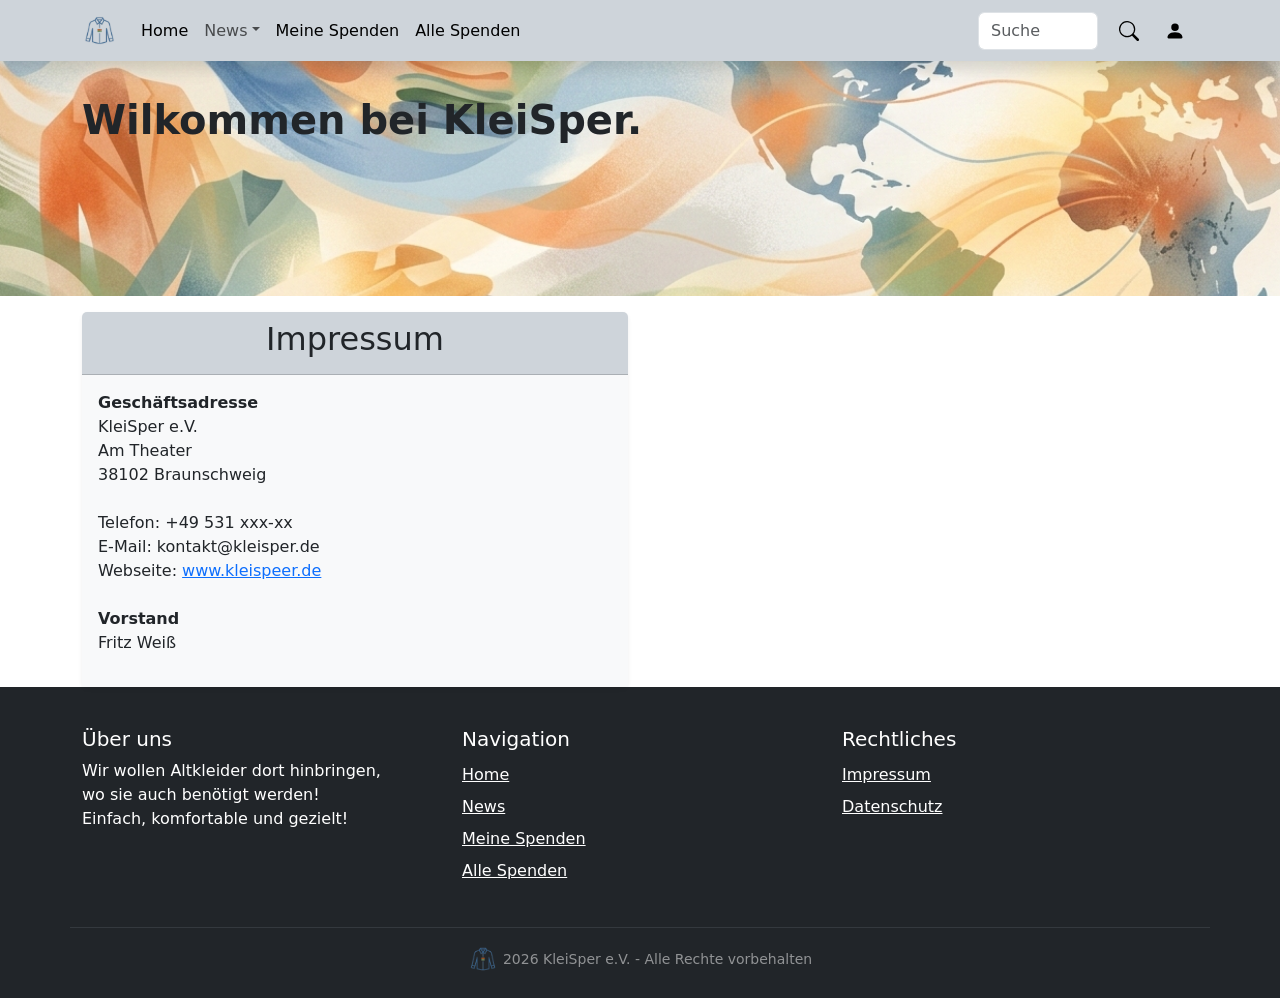
<file: impressum.html>
<!doctype html>
<html lang="en">
  <head>
    <meta charset="UTF-8" />
    <meta name="viewport" content="width=device-width, initial-scale=1.0" />
    <link rel="shortcut icon" href="images/favicon.ico" />
    <link
      href="https://cdn.jsdelivr.net/npm/bootstrap@5.3.8/dist/css/bootstrap.min.css"
      rel="stylesheet"
      integrity="sha384-sRIl4kxILFvY47J16cr9ZwB07vP4J8+LH7qKQnuqkuIAvNWLzeN8tE5YBujZqJLB"
      crossorigin="anonymous"
    />
    <link href="style.css" rel="stylesheet" />
    <title>KleiSper</title>
  </head>
  <body class="d-flex flex-column min-vh-100">
    <header>
      <nav class="navbar navbar-expand-md bg-dark-subtle shadow fixed-top">
        <div class="container-md d-flex align-items-center">
          <a class="navbar-brand" href="index.html">
            <img src="images/favicon.ico" alt="KleiSper" width="35px" />
          </a>
          <div
            class="offcanvas offcanvas-end"
            tabindex="-1"
            style="width: 70%"
            id="offcanvas"
            aria-label="offcanvasLabel1"
          >
            <div class="offcanvas-header">
              <h4 class="offcanvas-title">Menü</h4>
              <button
                type="button"
                class="btn-close text-reset"
                data-bs-dismiss="offcanvas"
                aria-label="Close"
              ></button>
            </div>
            <div class="offcanvas-body">
              <ul class="navbar-nav me-auto mb-2 mb-lg-0">
                <li class="nav-item">
                  <a class="nav-link active" href="index.html">Home</a>
                </li>
                <li class="nav-item dropdown">
                  <a
                    class="nav-link dropdown-toggle"
                    href="#"
                    role="button"
                    data-bs-toggle="dropdown"
                    aria-expanded="false"
                    >News</a
                  >
                  <ul class="dropdown-menu">
                    <li>
                      <a class="dropdown-item" href="news.html"
                        >Krisengebiete</a
                      >
                    </li>
                    <li>
                      <a class="dropdown-item" href="news.html"
                        >Sammelfahrzeuge</a
                      >
                    </li>
                    <li>
                      <a class="dropdown-item" href="news.html"
                        >News zu KleiSper</a
                      >
                    </li>
                    <li><hr class="dropdown-divider" /></li>
                    <li>
                      <a class="dropdown-item" href="news.html">Alle News</a>
                    </li>
                  </ul>
                </li>
                <li class="nav-item">
                  <a class="nav-link active" href="nutzerSpenden.html"
                    >Meine Spenden</a
                  >
                </li>
                <li class="nav-item">
                  <a class="nav-link active" href="alleSpenden.html"
                    >Alle Spenden</a
                  >
                </li>
              </ul>
            </div>
          </div>
          <div class="d-flex ms-auto">
            <form class="d-flex" role="search">
              <input
                class="form-control me-2"
                type="search"
                placeholder="Suche"
                aria-label="Search"
                style="width: 120px"
              />
              <button class="btn btn-link btn-outline-secondary" type="submit">
                <img src="images/search.svg" alt="Suchen" width="20px" />
              </button>
            </form>
            <button class="btn btn-link btn-outline-light">
              <img src="images/person-fill.svg" alt="Profil" width="20px" />
            </button>
          </div>
          <button
            class="navbar-toggler"
            type="button"
            data-bs-toggle="offcanvas"
            data-bs-target="#offcanvas"
          >
            <span class="navbar-toggler-icon"></span>
          </button>
        </div>
      </nav>
      <div
        class="container-fluid img-fluid py-5"
        style="
          background-image: url(&quot;images/Header_background.png&quot;);
          background-size: cover;
          background-position: center;
        "
      >
        <div class="container-md pt-5 py-5">
          <h1>
            <strong
              >Wilkommen bei KleiSper.<br />
              <small class="text-body-secondary"><br /></small
            ></strong>
          </h1>
        </div>
      </div>
    </header>
    <main class="flex-grow-1 container">
      <div class="row mt-3">
        <div class="col-lg-6">
          <div class="card border-0 h-100 shadow-sm">
            <div class="card-header bg-dark-subtle">
              <h2 class="text-center">Impressum</h2>
            </div>
            <div class="card-body bg-light">
              <ul class="list-unstyled">
                <li><strong>Geschäftsadresse</strong></li>
                <li>KleiSper e.V.</li>
                <li>Am Theater</li>
                <li>38102 Braunschweig</li>
                <li><br /></li>
                <li>Telefon: +49 531 xxx-xx</li>
                <li>E-Mail: kontakt@kleisper.de</li>
                <li>Webseite: <a href="index.html">www.kleispeer.de</a></li>
                <li><br /></li>
                <li><strong>Vorstand</strong></li>
                <li>Fritz Weiß</li>
              </ul>
            </div>
          </div>
        </div>
      </div>
    </main>

    <footer class="bg-dark text-white py-4">
      <div class="container">
        <div class="row">
          <div class="col-md-4">
            <h5 class="mt-3">Über uns</h5>
            <p>
              Wir wollen Altkleider dort hinbringen,<br />wo sie auch benötigt
              werden! <br />
              Einfach, komfortable und gezielt!
            </p>
          </div>
          <div class="col-md-4">
            <h5 class="mt-3">Navigation</h5>
            <ul class="list-unstyled lh-lg">
              <li>
                <a class="nav-link d-inline-block" href="index.html"
                  ><u>Home</u></a
                >
              </li>
              <li>
                <a class="nav-link d-inline-block" href="news.html"
                  ><u>News</u></a
                >
              </li>
              <li>
                <a class="nav-link d-inline-block" href="nutzerSpenden.html"
                  ><u>Meine Spenden</u></a
                >
              </li>
              <li>
                <a class="nav-link d-inline-block" href="alleSpenden.html"
                  ><u>Alle Spenden</u></a
                >
              </li>
            </ul>
          </div>
          <div class="col-md-4 lh-lg">
            <h5 class="mt-3">Rechtliches</h5>
            <ul class="list-unstyled">
              <li>
                <a class="nav-link d-inline-block" href="impressum.html"
                  ><u>Impressum</u></a
                >
              </li>
              <li>
                <a class="nav-link d-inline-block" href="datenschutz.html"
                  ><u>Datenschutz</u></a
                >
              </li>
            </ul>
          </div>
          <hr class="mt-4 border-secondary" />
          <div class="text-center text-white-50">
            <img src="images/favicon.svg" width="30px" />
            <small>2026 KleiSper e.V. - Alle Rechte vorbehalten</small>
          </div>
        </div>
      </div>
    </footer>
    <script
      src="https://cdn.jsdelivr.net/npm/bootstrap@5.3.8/dist/js/bootstrap.bundle.min.js"
      integrity="sha384-FKyoEForCGlyvwx9Hj09JcYn3nv7wiPVlz7YYwJrWVcXK/BmnVDxM+D2scQbITxI"
      crossorigin="anonymous"
    ></script>
    <script src="scripts.js"></script>
  </body>
</html>
</file>
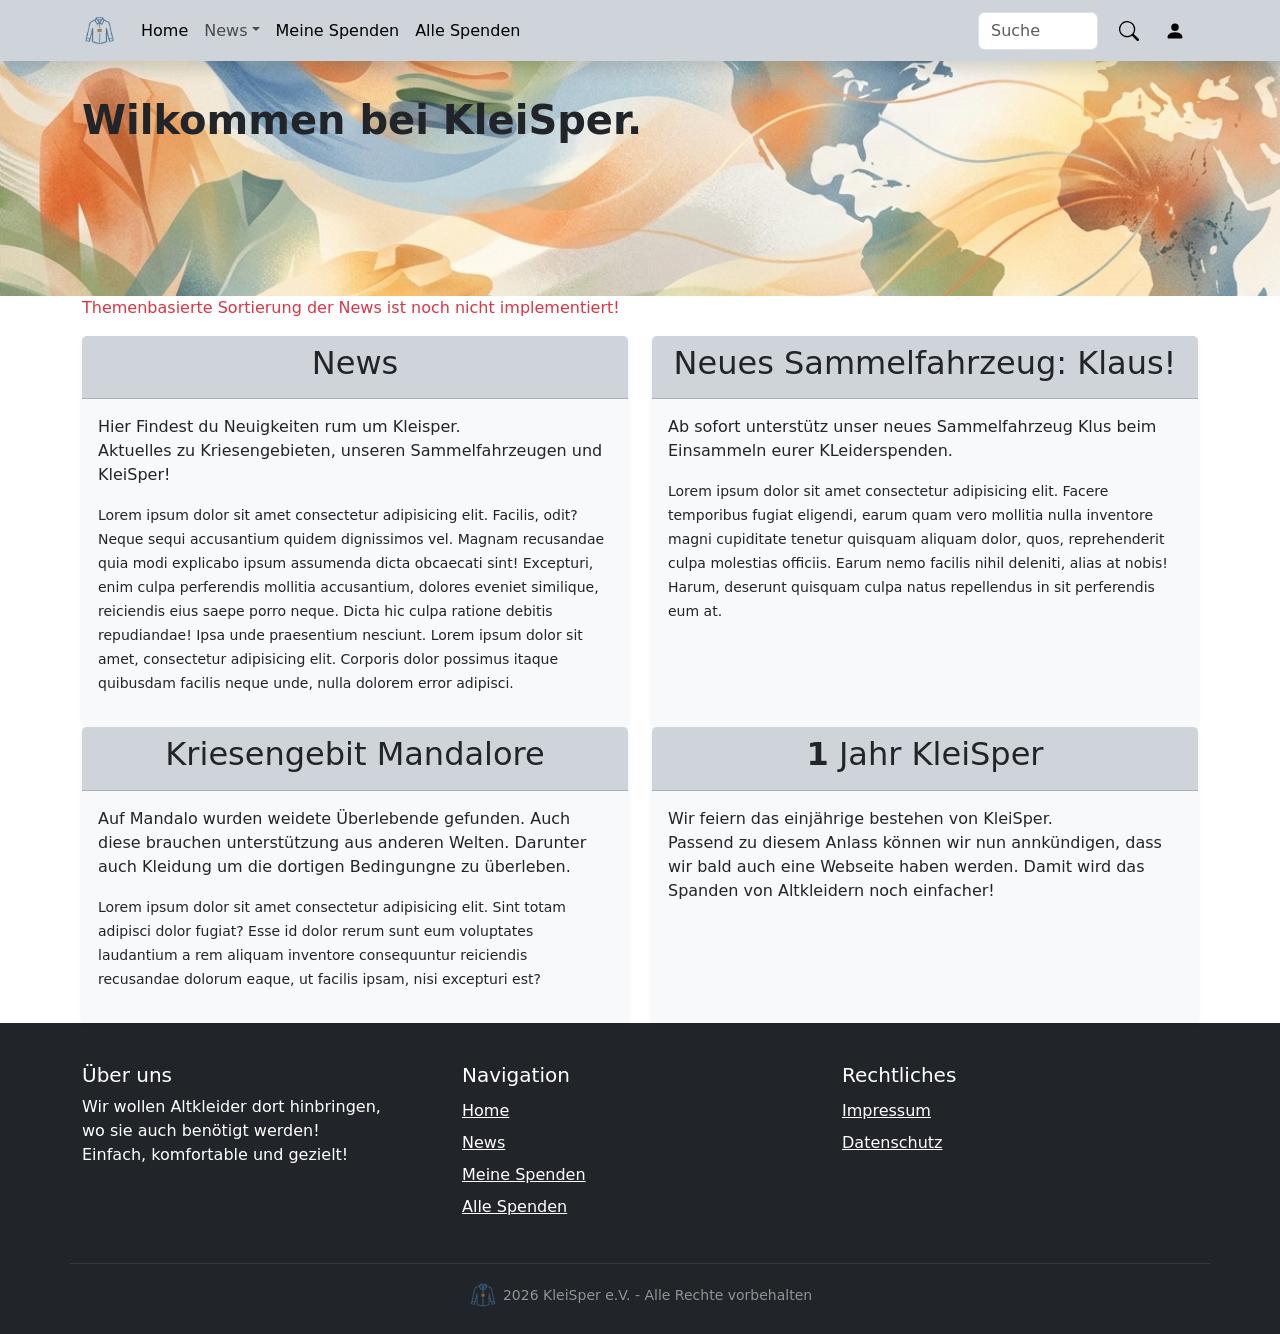
<file: news.html>
<!doctype html>
<html lang="en">
  <head>
    <meta charset="UTF-8" />
    <meta name="viewport" content="width=device-width, initial-scale=1.0" />
    <link rel="shortcut icon" href="images/favicon.ico" />
    <link
      href="https://cdn.jsdelivr.net/npm/bootstrap@5.3.8/dist/css/bootstrap.min.css"
      rel="stylesheet"
      integrity="sha384-sRIl4kxILFvY47J16cr9ZwB07vP4J8+LH7qKQnuqkuIAvNWLzeN8tE5YBujZqJLB"
      crossorigin="anonymous"
    />
    <link href="style.css" rel="stylesheet" />
    <title>KleiSper</title>
  </head>
  <body class="d-flex flex-column min-vh-100">
    <header>
      <nav class="navbar navbar-expand-md bg-dark-subtle shadow fixed-top">
        <div class="container-md d-flex align-items-center">
          <a class="navbar-brand" href="index.html">
            <img src="images/favicon.ico" alt="KleiSper" width="35px" />
          </a>
          <div
            class="offcanvas offcanvas-end"
            tabindex="-1"
            style="width: 70%"
            id="offcanvas"
            aria-label="offcanvasLabel1"
          >
            <div class="offcanvas-header">
              <h4 class="offcanvas-title">Menü</h4>
              <button
                type="button"
                class="btn-close text-reset"
                data-bs-dismiss="offcanvas"
                aria-label="Close"
              ></button>
            </div>
            <div class="offcanvas-body">
              <ul class="navbar-nav me-auto mb-2 mb-lg-0">
                <li class="nav-item">
                  <a class="nav-link active" href="index.html">Home</a>
                </li>
                <li class="nav-item dropdown">
                  <a
                    class="nav-link dropdown-toggle"
                    href="#"
                    role="button"
                    data-bs-toggle="dropdown"
                    aria-expanded="false"
                    >News</a
                  >
                  <ul class="dropdown-menu">
                    <li>
                      <a class="dropdown-item" href="news.html"
                        >Krisengebiete</a
                      >
                    </li>
                    <li>
                      <a class="dropdown-item" href="news.html"
                        >Sammelfahrzeuge</a
                      >
                    </li>
                    <li>
                      <a class="dropdown-item" href="news.html"
                        >News zu KleiSper</a
                      >
                    </li>
                    <li><hr class="dropdown-divider" /></li>
                    <li>
                      <a class="dropdown-item" href="news.html">Alle News</a>
                    </li>
                  </ul>
                </li>
                <li class="nav-item">
                  <a class="nav-link active" href="nutzerSpenden.html"
                    >Meine Spenden</a
                  >
                </li>
                <li class="nav-item">
                  <a class="nav-link active" href="alleSpenden.html"
                    >Alle Spenden</a
                  >
                </li>
              </ul>
            </div>
          </div>
          <div class="d-flex ms-auto">
            <form class="d-flex" role="search">
              <input
                class="form-control me-2"
                type="search"
                placeholder="Suche"
                aria-label="Search"
                style="width: 120px"
              />
              <button class="btn btn-link btn-outline-secondary" type="submit">
                <img src="images/search.svg" alt="Suchen" width="20px" />
              </button>
            </form>
            <button class="btn btn-link btn-outline-light">
              <img src="images/person-fill.svg" alt="Profil" width="20px" />
            </button>
          </div>
          <button
            class="navbar-toggler"
            type="button"
            data-bs-toggle="offcanvas"
            data-bs-target="#offcanvas"
          >
            <span class="navbar-toggler-icon"></span>
          </button>
        </div>
      </nav>
      <div
        class="container-fluid img-fluid py-5"
        style="
          background-image: url(&quot;images/Header_background.png&quot;);
          background-size: cover;
          background-position: center;
        "
      >
        <div class="container-md pt-5 py-5">
          <h1>
            <strong
              >Wilkommen bei KleiSper.<br />
              <small class="text-body-secondary"><br /></small
            ></strong>
          </h1>
        </div>
      </div>
    </header>
    <main class="flex-grow-1">
      <div class="container-md">
        <p class="text-danger">
          Themenbasierte Sortierung der News ist noch nicht implementiert!
        </p>
        <div class="row mt-3">
          <div class="col-lg-6">
            <div class="card border-0 h-100 shadow-sm">
              <div class="card-header bg-dark-subtle">
                <h2 class="text-center">News</h2>
              </div>
              <div class="card-body bg-light">
                <p>
                  Hier Findest du Neuigkeiten rum um Kleisper. <br />
                  Aktuelles zu Kriesengebieten, unseren Sammelfahrzeugen und
                  KleiSper!
                </p>
                <p>
                  <small
                    >Lorem ipsum dolor sit amet consectetur adipisicing elit.
                    Facilis, odit? Neque sequi accusantium quidem dignissimos
                    vel. Magnam recusandae quia modi explicabo ipsum assumenda
                    dicta obcaecati sint! Excepturi, enim culpa perferendis
                    mollitia accusantium, dolores eveniet similique, reiciendis
                    eius saepe porro neque. Dicta hic culpa ratione debitis
                    repudiandae! Ipsa unde praesentium nesciunt. Lorem ipsum
                    dolor sit amet, consectetur adipisicing elit. Corporis dolor
                    possimus itaque quibusdam facilis neque unde, nulla dolorem
                    error adipisci.</small
                  >
                </p>
              </div>
            </div>
          </div>
          <div class="col-lg-6">
            <div class="card border-0 h-100 shadow-sm">
              <div class="card-header bg-dark-subtle">
                <h2 class="text-center">Neues Sammelfahrzeug: Klaus!</h2>
              </div>
              <div class="card-body bg-light">
                <p>
                  Ab sofort unterstütz unser neues Sammelfahrzeug Klus beim
                  Einsammeln eurer KLeiderspenden.
                </p>
                <p>
                  <small
                    >Lorem ipsum dolor sit amet consectetur adipisicing elit.
                    Facere temporibus fugiat eligendi, earum quam vero mollitia
                    nulla inventore magni cupiditate tenetur quisquam aliquam
                    dolor, quos, reprehenderit culpa molestias officiis. Earum
                    nemo facilis nihil deleniti, alias at nobis! Harum, deserunt
                    quisquam culpa natus repellendus in sit perferendis eum
                    at.</small
                  >
                </p>
              </div>
            </div>
          </div>
          <div class="col-lg-6">
            <div class="card border-0 h-100 shadow-sm">
              <div class="card-header bg-dark-subtle">
                <h2 class="text-center">Kriesengebit Mandalore</h2>
              </div>
              <div class="card-body bg-light">
                <p>
                  Auf Mandalo wurden weidete Überlebende gefunden. Auch diese
                  brauchen unterstützung aus anderen Welten. Darunter auch
                  Kleidung um die dortigen Bedingungne zu überleben.
                </p>
                <p>
                  <small
                    >Lorem ipsum dolor sit amet consectetur adipisicing elit.
                    Sint totam adipisci dolor fugiat? Esse id dolor rerum sunt
                    eum voluptates laudantium a rem aliquam inventore
                    consequuntur reiciendis recusandae dolorum eaque, ut facilis
                    ipsam, nisi excepturi est?</small
                  >
                </p>
              </div>
            </div>
          </div>
          <div class="col-lg-6">
            <div class="card border-0 h-100 shadow-sm">
              <div class="card-header bg-dark-subtle">
                <h2 class="text-center"><strong>1</strong> Jahr KleiSper</h2>
              </div>
              <div class="card-body bg-light">
                <p>
                  Wir feiern das einjährige bestehen von KleiSper. <br />
                  Passend zu diesem Anlass können wir nun annkündigen, dass wir
                  bald auch eine Webseite haben werden. Damit wird das Spanden
                  von Altkleidern noch einfacher!
                </p>
              </div>
            </div>
          </div>
        </div>
      </div>
    </main>

    <footer class="bg-dark text-white py-4">
      <div class="container">
        <div class="row">
          <div class="col-md-4">
            <h5 class="mt-3">Über uns</h5>
            <p>
              Wir wollen Altkleider dort hinbringen,<br />wo sie auch benötigt
              werden! <br />
              Einfach, komfortable und gezielt!
            </p>
          </div>
          <div class="col-md-4">
            <h5 class="mt-3">Navigation</h5>
            <ul class="list-unstyled lh-lg">
              <li>
                <a class="nav-link d-inline-block" href="index.html"
                  ><u>Home</u></a
                >
              </li>
              <li>
                <a class="nav-link d-inline-block" href="news.html"
                  ><u>News</u></a
                >
              </li>
              <li>
                <a class="nav-link d-inline-block" href="nutzerSpenden.html"
                  ><u>Meine Spenden</u></a
                >
              </li>
              <li>
                <a class="nav-link d-inline-block" href="alleSpenden.html"
                  ><u>Alle Spenden</u></a
                >
              </li>
            </ul>
          </div>
          <div class="col-md-4 lh-lg">
            <h5 class="mt-3">Rechtliches</h5>
            <ul class="list-unstyled">
              <li>
                <a class="nav-link d-inline-block" href="impressum.html"
                  ><u>Impressum</u></a
                >
              </li>
              <li>
                <a class="nav-link d-inline-block" href="datenschutz.html"
                  ><u>Datenschutz</u></a
                >
              </li>
            </ul>
          </div>
          <hr class="mt-4 border-secondary" />
          <div class="text-center text-white-50">
            <img src="images/favicon.svg" width="30px" />
            <small>2026 KleiSper e.V. - Alle Rechte vorbehalten</small>
          </div>
        </div>
      </div>
    </footer>

    <script
      src="https://cdn.jsdelivr.net/npm/bootstrap@5.3.8/dist/js/bootstrap.bundle.min.js"
      integrity="sha384-FKyoEForCGlyvwx9Hj09JcYn3nv7wiPVlz7YYwJrWVcXK/BmnVDxM+D2scQbITxI"
      crossorigin="anonymous"
    ></script>
    <script src="scripts.js"></script>
  </body>
</html>
</file>
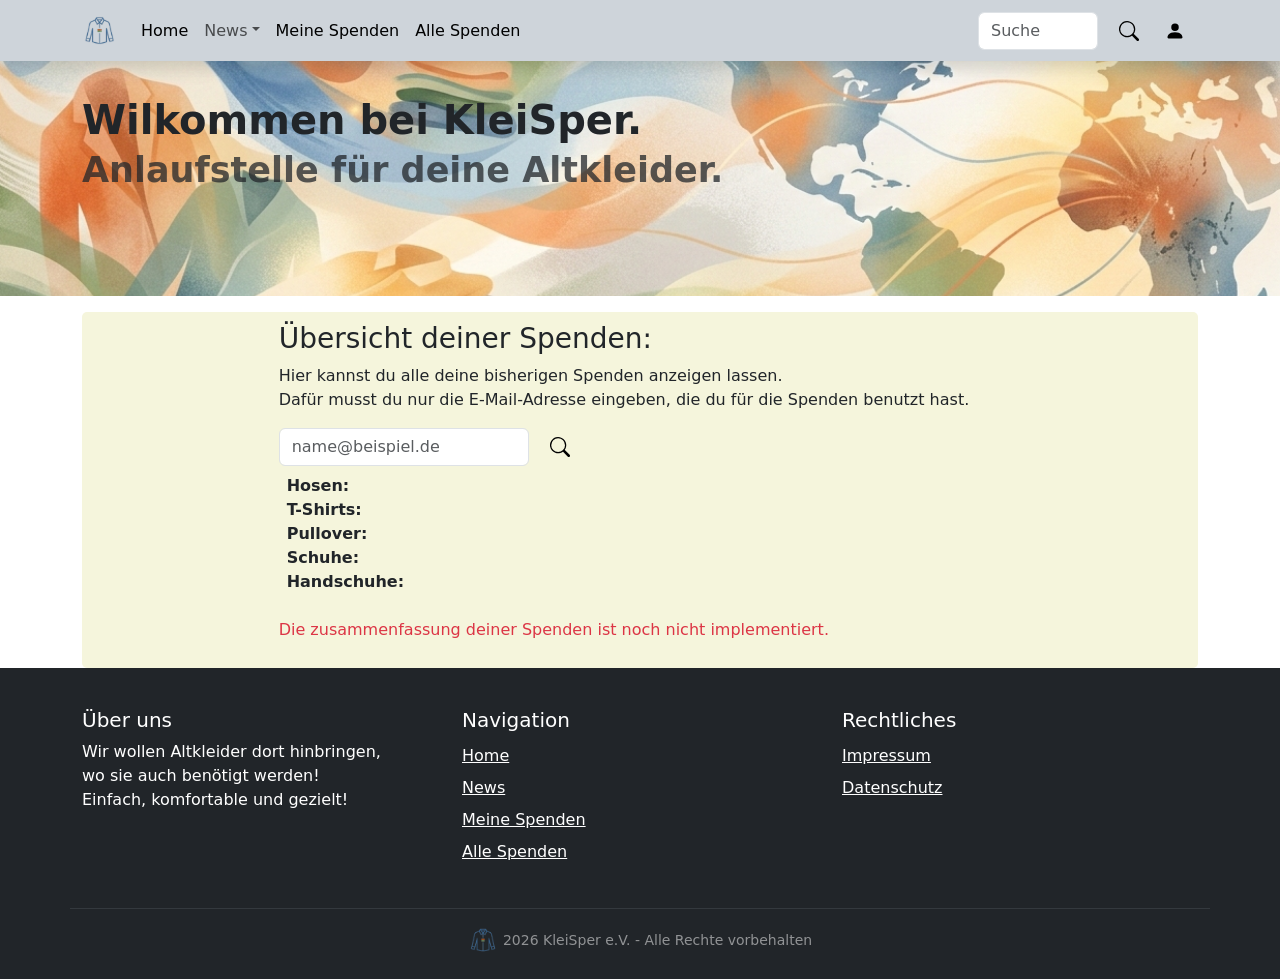
<file: nutzerSpenden.html>
<!doctype html>
<html lang="en">
  <head>
    <meta charset="UTF-8" />
    <meta name="viewport" content="width=device-width, initial-scale=1.0" />
    <link rel="shortcut icon" href="images/favicon.ico" />
    <link
      href="https://cdn.jsdelivr.net/npm/bootstrap@5.3.8/dist/css/bootstrap.min.css"
      rel="stylesheet"
      integrity="sha384-sRIl4kxILFvY47J16cr9ZwB07vP4J8+LH7qKQnuqkuIAvNWLzeN8tE5YBujZqJLB"
      crossorigin="anonymous"
    />
    <link href="style.css" rel="stylesheet" />
    <title>KleiSper</title>
  </head>
  <body class="d-flex flex-column min-vh-100">
    <header>
      <nav class="navbar navbar-expand-md bg-dark-subtle shadow fixed-top">
        <div class="container-md d-flex align-items-center">
          <a class="navbar-brand" href="index.html">
            <img src="images/favicon.ico" alt="KleiSper" width="35px" />
          </a>
          <div
            class="offcanvas offcanvas-end"
            tabindex="-1"
            style="width: 70%"
            id="offcanvas"
            aria-label="offcanvasLabel1"
          >
            <div class="offcanvas-header">
              <h4 class="offcanvas-title">Menü</h4>
              <button
                type="button"
                class="btn-close text-reset"
                data-bs-dismiss="offcanvas"
                aria-label="Close"
              ></button>
            </div>
            <div class="offcanvas-body">
              <ul class="navbar-nav me-auto mb-2 mb-lg-0">
                <li class="nav-item">
                  <a class="nav-link active" href="index.html">Home</a>
                </li>
                <li class="nav-item dropdown">
                  <a
                    class="nav-link dropdown-toggle"
                    href="#"
                    role="button"
                    data-bs-toggle="dropdown"
                    aria-expanded="false"
                    >News</a
                  >
                  <ul class="dropdown-menu">
                    <li>
                      <a class="dropdown-item" href="news.html"
                        >Krisengebiete</a
                      >
                    </li>
                    <li>
                      <a class="dropdown-item" href="news.html"
                        >Sammelfahrzeuge</a
                      >
                    </li>
                    <li>
                      <a class="dropdown-item" href="news.html"
                        >News zu KleiSper</a
                      >
                    </li>
                    <li><hr class="dropdown-divider" /></li>
                    <li>
                      <a class="dropdown-item" href="news.html">Alle News</a>
                    </li>
                  </ul>
                </li>
                <li class="nav-item">
                  <a class="nav-link active" href="nutzerSpenden.html"
                    >Meine Spenden</a
                  >
                </li>
                <li class="nav-item">
                  <a class="nav-link active" href="alleSpenden.html"
                    >Alle Spenden</a
                  >
                </li>
              </ul>
            </div>
          </div>
          <div class="d-flex ms-auto">
            <form class="d-flex" role="search">
              <input
                class="form-control me-2"
                type="search"
                placeholder="Suche"
                aria-label="Search"
                style="width: 120px"
              />
              <button class="btn btn-link btn-outline-secondary" type="submit">
                <img src="images/search.svg" alt="Suchen" width="20px" />
              </button>
            </form>
            <button class="btn btn-link btn-outline-light">
              <img src="images/person-fill.svg" alt="Profil" width="20px" />
            </button>
          </div>
          <button
            class="navbar-toggler"
            type="button"
            data-bs-toggle="offcanvas"
            data-bs-target="#offcanvas"
          >
            <span class="navbar-toggler-icon"></span>
          </button>
        </div>
      </nav>
      <div
        class="container-fluid img-fluid py-5"
        style="
          background-image: url(&quot;images/Header_background.png&quot;);
          background-size: cover;
          background-position: center;
        "
      >
        <div class="container-md pt-5 py-5">
          <h1>
            <strong
              >Wilkommen bei KleiSper.<br />
              <small class="text-body-secondary"
                >Anlaufstelle für deine Altkleider.</small
              ></strong
            >
          </h1>
        </div>
      </div>
    </header>
    <main class="flex-grow-1">
      <div class="container-md">
        <div
          class="mt-3"
          style="background-color: beige; border-radius: 5px; padding: 10px"
        >
          <div class="row">
            <div class="col-md-2"></div>
            <div class="col-md-8">
              <h3>Übersicht deiner Spenden:</h3>
              <p>
                Hier kannst du alle deine bisherigen Spenden anzeigen lassen.
                <br />
                Dafür musst du nur die E-Mail-Adresse eingeben, die du für die
                Spenden benutzt hast.
              </p>
              <div class="d-flex ms-auto">
                <form class="d-flex" role="search">
                  <input
                    class="form-control me-2"
                    type="search"
                    placeholder="name@beispiel.de"
                    aria-label="Search"
                    style="width: 250px"
                  />
                  <button
                    class="btn btn-link btn-outline-secondary"
                    type="submit"
                  >
                    <img src="images/search.svg" alt="Suchen" width="20px" />
                  </button>
                </form>
              </div>
              <ul class="list-unstyled p-2">
                <li><strong>Hosen:</strong></li>
                <li><strong>T-Shirts:</strong></li>
                <li><strong>Pullover:</strong></li>
                <li><strong>Schuhe:</strong></li>
                <li><strong>Handschuhe:</strong></li>
              </ul>
              <p class="text-danger">
                Die zusammenfassung deiner Spenden ist noch nicht implementiert.
              </p>
            </div>
          </div>
        </div>
      </div>
    </main>

    <footer class="bg-dark text-white py-4">
      <div class="container">
        <div class="row">
          <div class="col-md-4">
            <h5 class="mt-3">Über uns</h5>
            <p>
              Wir wollen Altkleider dort hinbringen,<br />wo sie auch benötigt
              werden! <br />
              Einfach, komfortable und gezielt!
            </p>
          </div>
          <div class="col-md-4">
            <h5 class="mt-3">Navigation</h5>
            <ul class="list-unstyled lh-lg">
              <li>
                <a class="nav-link d-inline-block" href="index.html"
                  ><u>Home</u></a
                >
              </li>
              <li>
                <a class="nav-link d-inline-block" href="news.html"
                  ><u>News</u></a
                >
              </li>
              <li>
                <a class="nav-link d-inline-block" href="nutzerSpenden.html"
                  ><u>Meine Spenden</u></a
                >
              </li>
              <li>
                <a class="nav-link d-inline-block" href="alleSpenden.html"
                  ><u>Alle Spenden</u></a
                >
              </li>
            </ul>
          </div>
          <div class="col-md-4 lh-lg">
            <h5 class="mt-3">Rechtliches</h5>
            <ul class="list-unstyled">
              <li>
                <a class="nav-link d-inline-block" href="impressum.html"
                  ><u>Impressum</u></a
                >
              </li>
              <li>
                <a class="nav-link d-inline-block" href="datenschutz.html"
                  ><u>Datenschutz</u></a
                >
              </li>
            </ul>
          </div>
          <hr class="mt-4 border-secondary" />
          <div class="text-center text-white-50">
            <img src="images/favicon.svg" width="30px" />
            <small>2026 KleiSper e.V. - Alle Rechte vorbehalten</small>
          </div>
        </div>
      </div>
    </footer>

    <script
      src="https://cdn.jsdelivr.net/npm/bootstrap@5.3.8/dist/js/bootstrap.bundle.min.js"
      integrity="sha384-FKyoEForCGlyvwx9Hj09JcYn3nv7wiPVlz7YYwJrWVcXK/BmnVDxM+D2scQbITxI"
      crossorigin="anonymous"
    ></script>
    <script src="scripts.js"></script>
  </body>
</html>
</file>
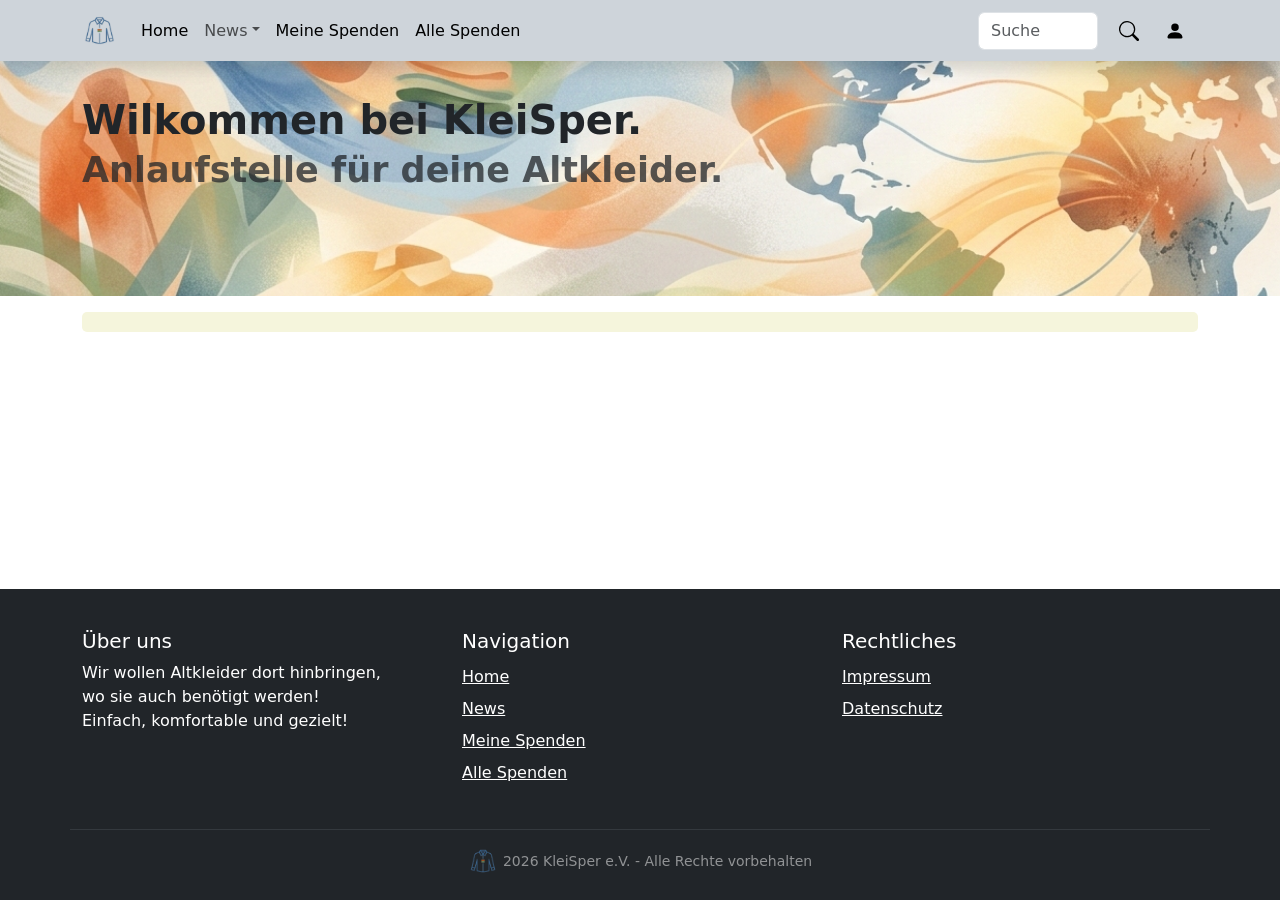
<file: zusammenfassung.html>
<!doctype html>
<html lang="en">
  <head>
    <meta charset="UTF-8" />
    <meta name="viewport" content="width=device-width, initial-scale=1.0" />
    <link rel="shortcut icon" href="images/favicon.ico" />
    <link
      href="https://cdn.jsdelivr.net/npm/bootstrap@5.3.8/dist/css/bootstrap.min.css"
      rel="stylesheet"
      integrity="sha384-sRIl4kxILFvY47J16cr9ZwB07vP4J8+LH7qKQnuqkuIAvNWLzeN8tE5YBujZqJLB"
      crossorigin="anonymous"
    />
    <link href="style.css" rel="stylesheet" />
    <title>KleiSper</title>
  </head>
  <body class="d-flex flex-column min-vh-100">
    <header>
      <nav class="navbar navbar-expand-md bg-dark-subtle shadow fixed-top">
        <div class="container-md d-flex align-items-center">
          <a class="navbar-brand" href="index.html">
            <img src="images/favicon.ico" alt="KleiSper" width="35px" />
          </a>
          <div
            class="offcanvas offcanvas-end"
            tabindex="-1"
            style="width: 70%"
            id="offcanvas"
            aria-label="offcanvasLabel1"
          >
            <div class="offcanvas-header">
              <h4 class="offcanvas-title">Menü</h4>
              <button
                type="button"
                class="btn-close text-reset"
                data-bs-dismiss="offcanvas"
                aria-label="Close"
              ></button>
            </div>
            <div class="offcanvas-body">
              <ul class="navbar-nav me-auto mb-2 mb-lg-0">
                <li class="nav-item">
                  <a class="nav-link active" href="index.html">Home</a>
                </li>
                <li class="nav-item dropdown">
                  <a
                    class="nav-link dropdown-toggle"
                    href="#"
                    role="button"
                    data-bs-toggle="dropdown"
                    aria-expanded="false"
                    >News</a
                  >
                  <ul class="dropdown-menu">
                    <li>
                      <a class="dropdown-item" href="news.html"
                        >Krisengebiete</a
                      >
                    </li>
                    <li>
                      <a class="dropdown-item" href="news.html"
                        >Sammelfahrzeuge</a
                      >
                    </li>
                    <li>
                      <a class="dropdown-item" href="news.html"
                        >News zu KleiSper</a
                      >
                    </li>
                    <li><hr class="dropdown-divider" /></li>
                    <li>
                      <a class="dropdown-item" href="news.html">Alle News</a>
                    </li>
                  </ul>
                </li>
                <li class="nav-item">
                  <a class="nav-link active" href="nutzerSpenden.html"
                    >Meine Spenden</a
                  >
                </li>
                <li class="nav-item">
                  <a class="nav-link active" href="alleSpenden.html"
                    >Alle Spenden</a
                  >
                </li>
              </ul>
            </div>
          </div>
          <div class="d-flex ms-auto">
            <form class="d-flex" role="search">
              <input
                class="form-control me-2"
                type="search"
                placeholder="Suche"
                aria-label="Search"
                style="width: 120px"
              />
              <button class="btn btn-link btn-outline-secondary" type="submit">
                <img src="images/search.svg" alt="Suchen" width="20px" />
              </button>
            </form>
            <button class="btn btn-link btn-outline-light">
              <img src="images/person-fill.svg" alt="Profil" width="20px" />
            </button>
          </div>
          <button
            class="navbar-toggler"
            type="button"
            data-bs-toggle="offcanvas"
            data-bs-target="#offcanvas"
          >
            <span class="navbar-toggler-icon"></span>
          </button>
        </div>
      </nav>
      <div
        class="container-fluid img-fluid py-5"
        style="
          background-image: url(&quot;images/Header_background.png&quot;);
          background-size: cover;
          background-position: center;
        "
      >
        <div class="container-md pt-5 py-5">
          <h1>
            <strong
              >Wilkommen bei KleiSper.<br />
              <small class="text-body-secondary"
                >Anlaufstelle für deine Altkleider.</small
              ></strong
            >
          </h1>
        </div>
      </div>
    </header>
    <main class="flex-grow-1">
      <div class="container-md">
        <div
          class="mt-3"
          style="background-color: beige; border-radius: 5px; padding: 10px"
        >
          <div class="row">
            <div class="col-md-2"></div>
            <div id="ausgabe" class="col-md-8"></div>
          </div>
        </div>
      </div>
    </main>

    <footer class="bg-dark text-white py-4">
      <div class="container">
        <div class="row">
          <div class="col-md-4">
            <h5 class="mt-3">Über uns</h5>
            <p>
              Wir wollen Altkleider dort hinbringen,<br />wo sie auch benötigt
              werden! <br />
              Einfach, komfortable und gezielt!
            </p>
          </div>
          <div class="col-md-4">
            <h5 class="mt-3">Navigation</h5>
            <ul class="list-unstyled lh-lg">
              <li>
                <a class="nav-link d-inline-block" href="index.html"
                  ><u>Home</u></a
                >
              </li>
              <li>
                <a class="nav-link d-inline-block" href="news.html"
                  ><u>News</u></a
                >
              </li>
              <li>
                <a class="nav-link d-inline-block" href="nutzerSpenden.html"
                  ><u>Meine Spenden</u></a
                >
              </li>
              <li>
                <a class="nav-link d-inline-block" href="alleSpenden.html"
                  ><u>Alle Spenden</u></a
                >
              </li>
            </ul>
          </div>
          <div class="col-md-4 lh-lg">
            <h5 class="mt-3">Rechtliches</h5>
            <ul class="list-unstyled">
              <li>
                <a class="nav-link d-inline-block" href="impressum.html"
                  ><u>Impressum</u></a
                >
              </li>
              <li>
                <a class="nav-link d-inline-block" href="datenschutz.html"
                  ><u>Datenschutz</u></a
                >
              </li>
            </ul>
          </div>
          <hr class="mt-4 border-secondary" />
          <div class="text-center text-white-50">
            <img src="images/favicon.svg" width="30px" />
            <small>2026 KleiSper e.V. - Alle Rechte vorbehalten</small>
          </div>
        </div>
      </div>
    </footer>

    <script
      src="https://cdn.jsdelivr.net/npm/bootstrap@5.3.8/dist/js/bootstrap.bundle.min.js"
      integrity="sha384-FKyoEForCGlyvwx9Hj09JcYn3nv7wiPVlz7YYwJrWVcXK/BmnVDxM+D2scQbITxI"
      crossorigin="anonymous"
    ></script>
    <script src="scripts_zf.js"></script>
  </body>
</html>
</file>
<file: style.css>
html {
  overflow-y: scroll;
  /*Reserviert imme einen Bereich für eine Scrollbar, 
  um einen Verrutschen des Layouts zu verhindern,
  beim Wechsel von Seiten mit Scrollbar zu einer ohne. */
}

/* Code in Anlehnung an W3Schools (o.J): How TO - Hide Arrows From Input Number. Hg. v. W3Schools. Online verfügbar unter https://www.w3schools.com/howto/howto_css_hide_arrow_number.asp, zuletzt geprüft am 02.04.2026 */
/* Chrome, Safari, Edge, Opera */
.my-no-spin::-webkit-outer-spin-button,
.my-no-spin::-webkit-inner-spin-button {
  -webkit-appearance: none;
  margin: 0;
}

/* Firefox */
.my-no-spin[type="number"] {
  -moz-appearance: textfield;
  appearance: textfield;
}
</file>
